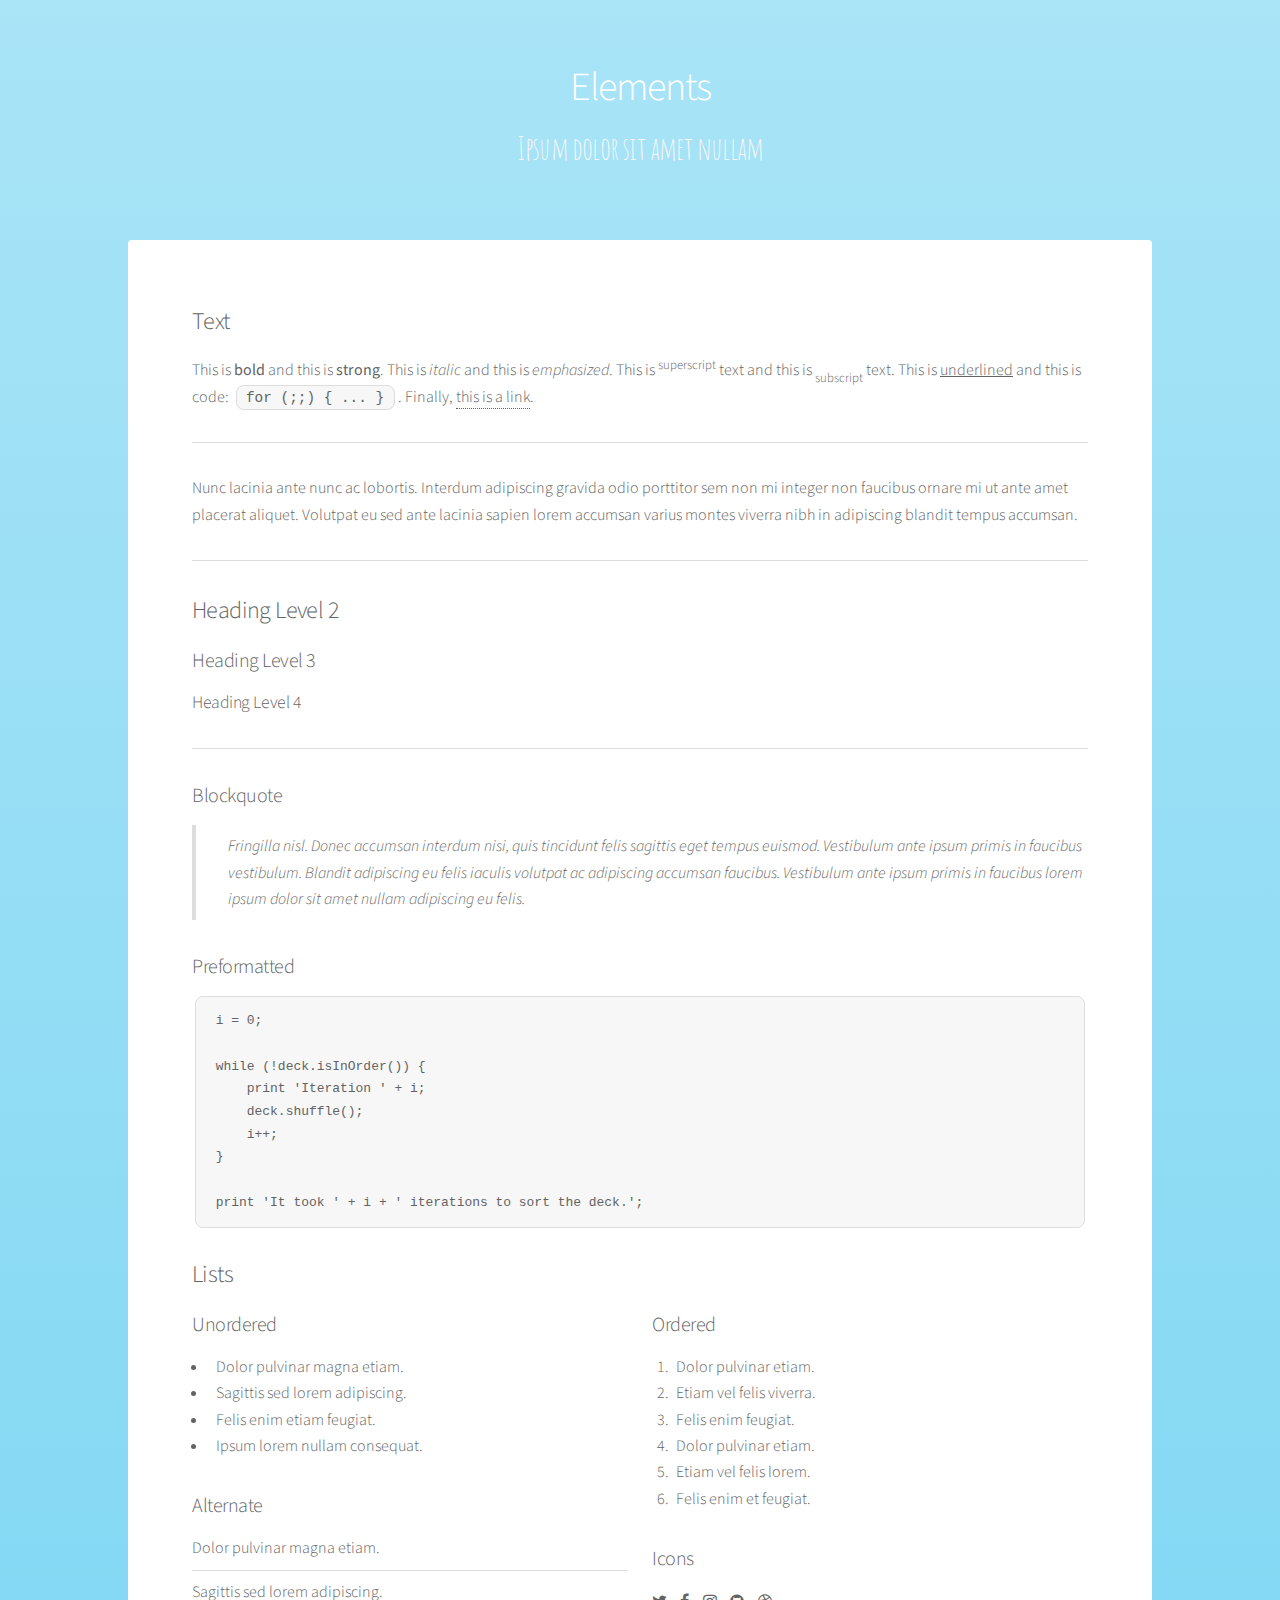
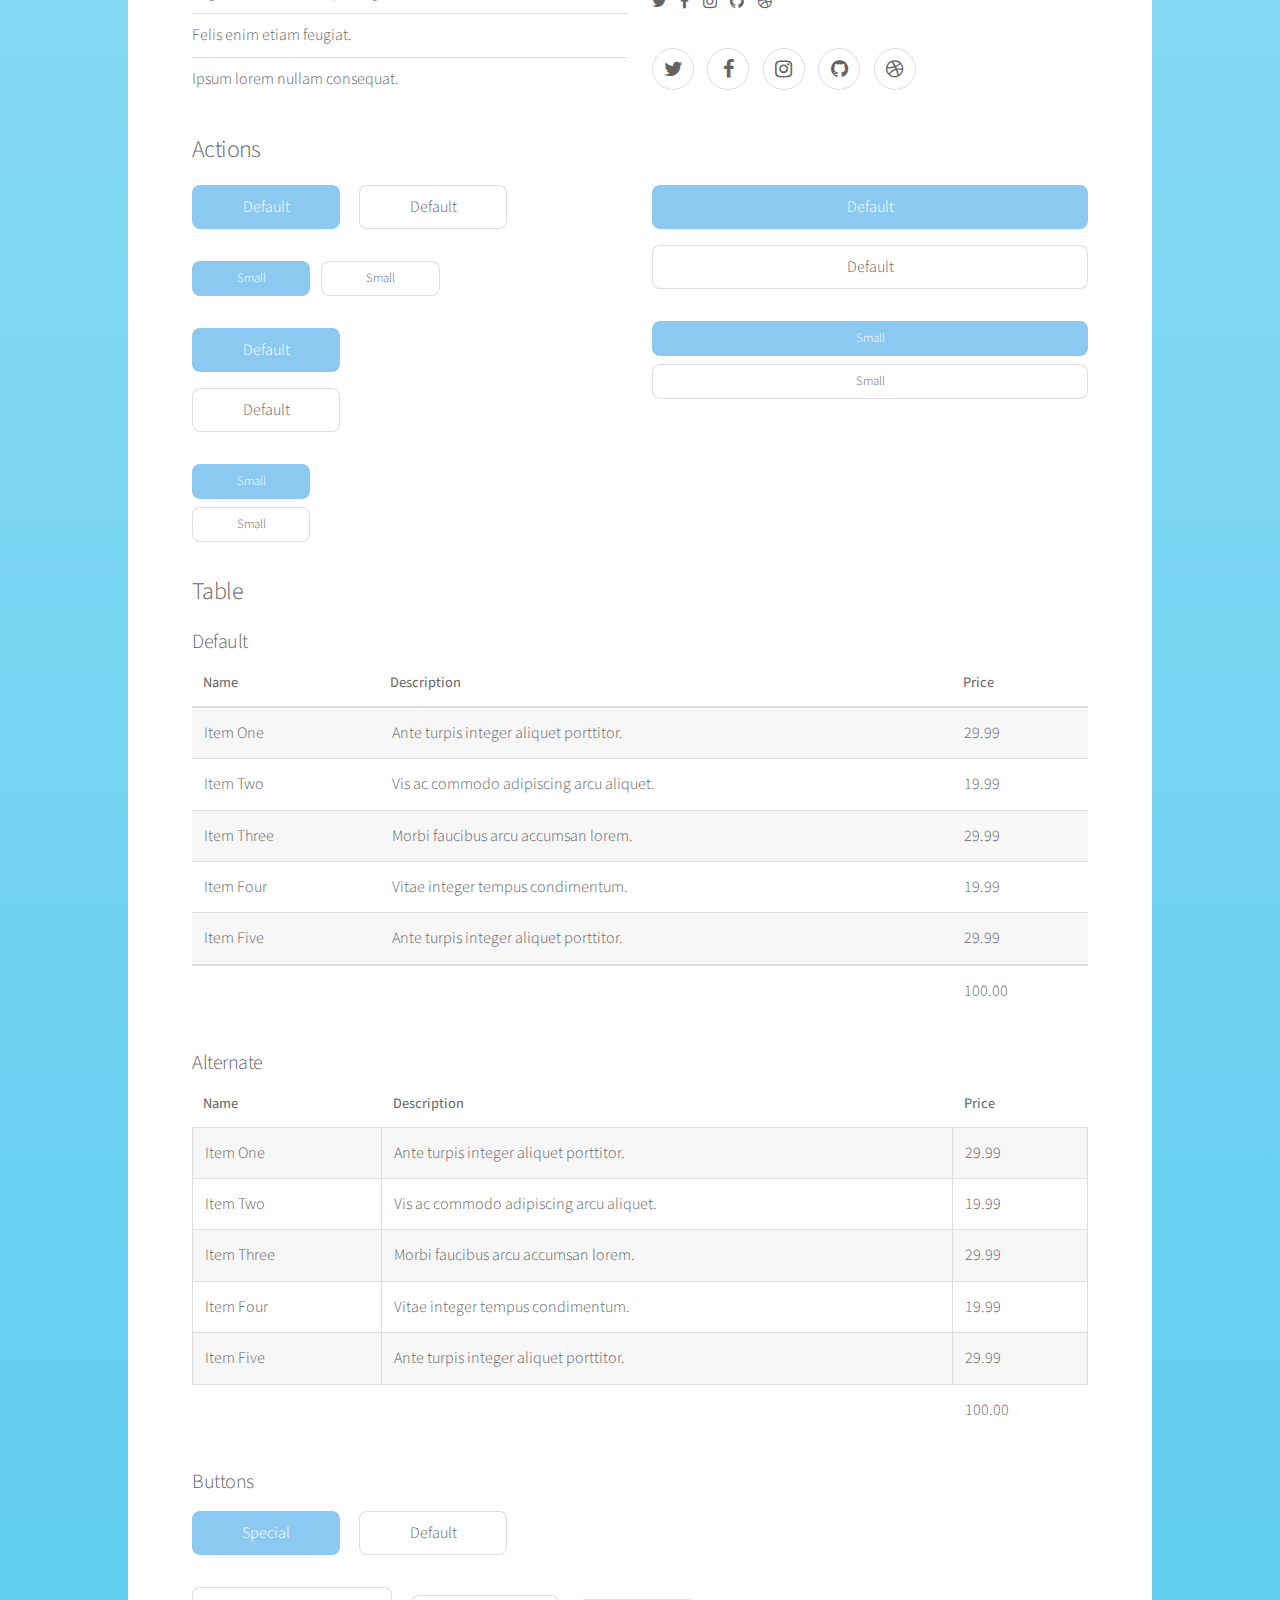
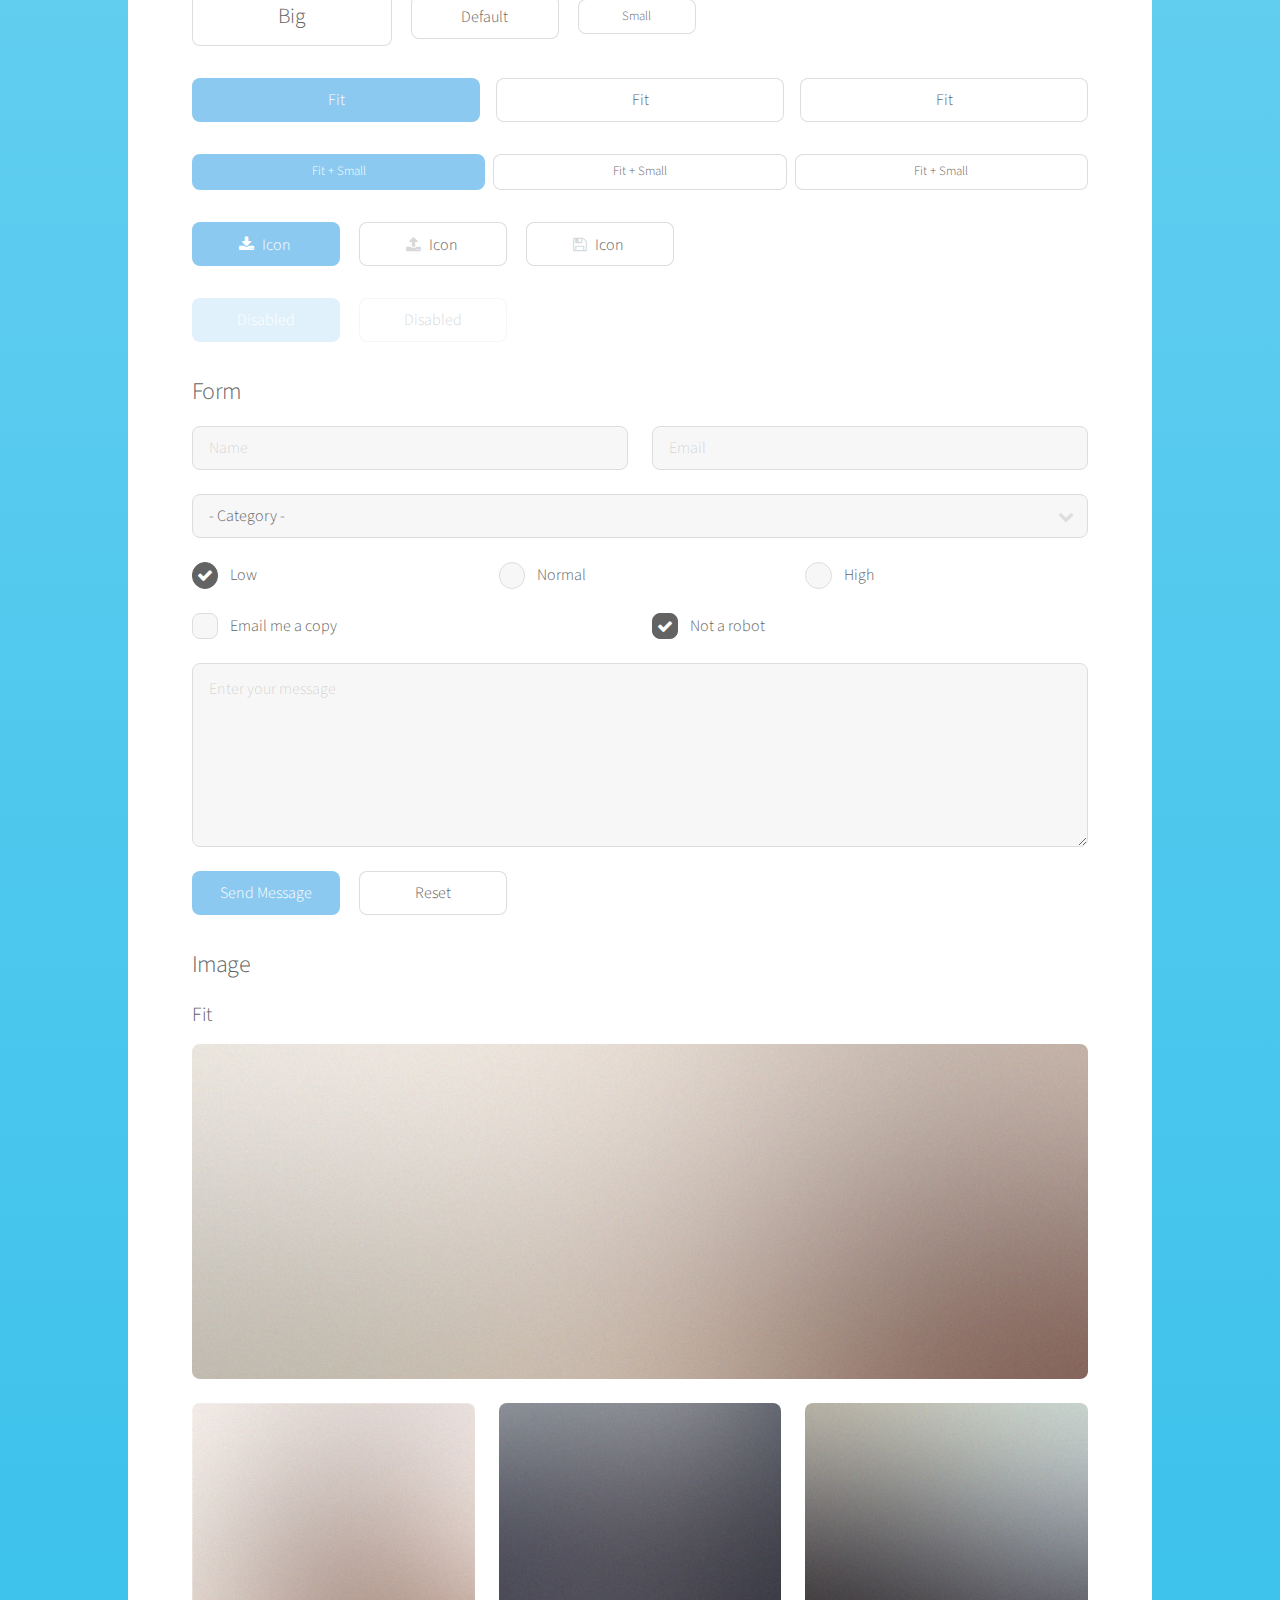
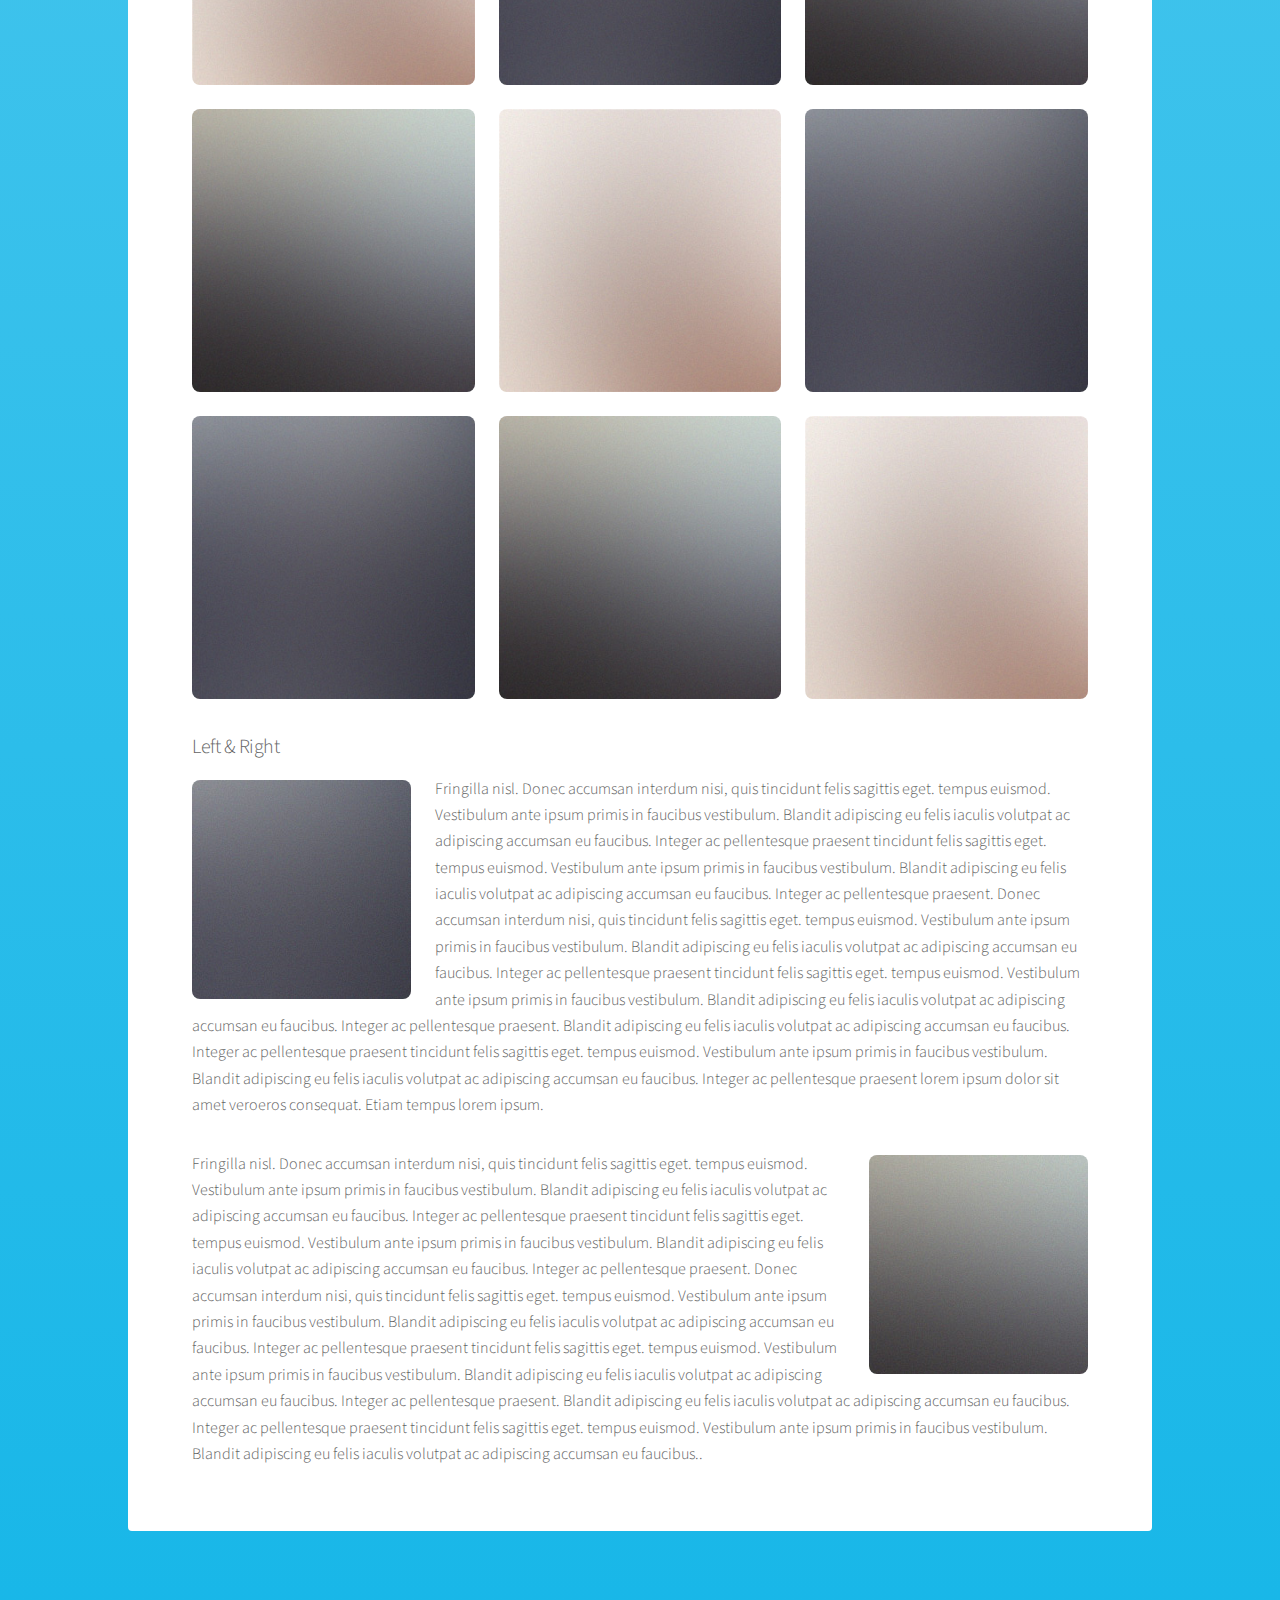
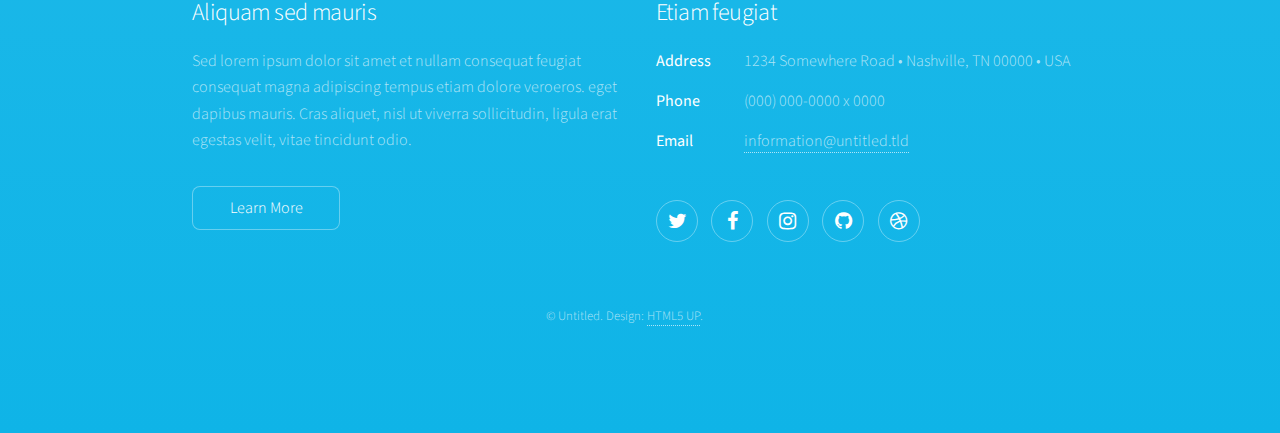
<file: elements.html>
<!DOCTYPE HTML>
<!--
	Stellar by HTML5 UP
	html5up.net | @ajlkn
	Free for personal and commercial use under the CCA 3.0 license (html5up.net/license)
-->
<html>
	<head>
		<title>Elements - Stellar by HTML5 UP</title>
		<meta charset="utf-8" />
		<meta name="viewport" content="width=device-width, initial-scale=1" />
		<!--[if lte IE 8]><script src="assets/js/ie/html5shiv.js"></script><![endif]-->
		<link rel="stylesheet" href="assets/css/main.css" />
		<!--[if lte IE 9]><link rel="stylesheet" href="assets/css/ie9.css" /><![endif]-->
		<!--[if lte IE 8]><link rel="stylesheet" href="assets/css/ie8.css" /><![endif]-->
	</head>
	<body>

		<!-- Wrapper -->
			<div id="wrapper">

				<!-- Header -->
					<header id="header">
						<h1>Elements</h1>
						<p>Ipsum dolor sit amet nullam</p>
					</header>

				<!-- Main -->
					<div id="main">

						<!-- Content -->
							<section id="content" class="main">

								<!-- Text -->
									<section>
										<h2>Text</h2>
										<p>This is <b>bold</b> and this is <strong>strong</strong>. This is <i>italic</i> and this is <em>emphasized</em>.
										This is <sup>superscript</sup> text and this is <sub>subscript</sub> text.
										This is <u>underlined</u> and this is code: <code>for (;;) { ... }</code>. Finally, <a href="#">this is a link</a>.</p>
										<hr />
										<p>Nunc lacinia ante nunc ac lobortis. Interdum adipiscing gravida odio porttitor sem non mi integer non faucibus ornare mi ut ante amet placerat aliquet. Volutpat eu sed ante lacinia sapien lorem accumsan varius montes viverra nibh in adipiscing blandit tempus accumsan.</p>
										<hr />
										<h2>Heading Level 2</h2>
										<h3>Heading Level 3</h3>
										<h4>Heading Level 4</h4>
										<hr />
										<h3>Blockquote</h3>
										<blockquote>Fringilla nisl. Donec accumsan interdum nisi, quis tincidunt felis sagittis eget tempus euismod. Vestibulum ante ipsum primis in faucibus vestibulum. Blandit adipiscing eu felis iaculis volutpat ac adipiscing accumsan faucibus. Vestibulum ante ipsum primis in faucibus lorem ipsum dolor sit amet nullam adipiscing eu felis.</blockquote>
										<h3>Preformatted</h3>
										<pre><code>i = 0;

while (!deck.isInOrder()) {
    print 'Iteration ' + i;
    deck.shuffle();
    i++;
}

print 'It took ' + i + ' iterations to sort the deck.';</code></pre>
									</section>

								<!-- Lists -->
									<section>
										<h2>Lists</h2>
										<div class="row">
											<div class="6u 12u$(medium)">
												<h3>Unordered</h3>
												<ul>
													<li>Dolor pulvinar magna etiam.</li>
													<li>Sagittis sed lorem adipiscing.</li>
													<li>Felis enim etiam feugiat.</li>
													<li>Ipsum lorem nullam consequat.</li>
												</ul>
												<h3>Alternate</h3>
												<ul class="alt">
													<li>Dolor pulvinar magna etiam.</li>
													<li>Sagittis sed lorem adipiscing.</li>
													<li>Felis enim etiam feugiat.</li>
													<li>Ipsum lorem nullam consequat.</li>
												</ul>
											</div>
											<div class="6u$ 12u$(medium)">
												<h3>Ordered</h3>
												<ol>
													<li>Dolor pulvinar etiam.</li>
													<li>Etiam vel felis viverra.</li>
													<li>Felis enim feugiat.</li>
													<li>Dolor pulvinar etiam.</li>
													<li>Etiam vel felis lorem.</li>
													<li>Felis enim et feugiat.</li>
												</ol>
												<h3>Icons</h3>
												<ul class="icons">
													<li><a href="#" class="icon fa-twitter"><span class="label">Twitter</span></a></li>
													<li><a href="#" class="icon fa-facebook"><span class="label">Facebook</span></a></li>
													<li><a href="#" class="icon fa-instagram"><span class="label">Instagram</span></a></li>
													<li><a href="#" class="icon fa-github"><span class="label">GitHub</span></a></li>
													<li><a href="#" class="icon fa-dribbble"><span class="label">Dribbble</span></a></li>
												</ul>
												<ul class="icons">
													<li><a href="#" class="icon alt fa-twitter"><span class="label">Twitter</span></a></li>
													<li><a href="#" class="icon alt fa-facebook"><span class="label">Facebook</span></a></li>
													<li><a href="#" class="icon alt fa-instagram"><span class="label">Instagram</span></a></li>
													<li><a href="#" class="icon alt fa-github"><span class="label">GitHub</span></a></li>
													<li><a href="#" class="icon alt fa-dribbble"><span class="label">Dribbble</span></a></li>
												</ul>
											</div>
										</div>
										<h2>Actions</h2>
										<div class="row">
											<div class="6u 12u$(medium)">
												<ul class="actions">
													<li><a href="#" class="button special">Default</a></li>
													<li><a href="#" class="button">Default</a></li>
												</ul>
												<ul class="actions small">
													<li><a href="#" class="button special small">Small</a></li>
													<li><a href="#" class="button small">Small</a></li>
												</ul>
												<ul class="actions vertical">
													<li><a href="#" class="button special">Default</a></li>
													<li><a href="#" class="button">Default</a></li>
												</ul>
												<ul class="actions vertical small">
													<li><a href="#" class="button special small">Small</a></li>
													<li><a href="#" class="button small">Small</a></li>
												</ul>
											</div>
											<div class="6u 12u$(medium)">
												<ul class="actions vertical">
													<li><a href="#" class="button special fit">Default</a></li>
													<li><a href="#" class="button fit">Default</a></li>
												</ul>
												<ul class="actions vertical small">
													<li><a href="#" class="button special small fit">Small</a></li>
													<li><a href="#" class="button small fit">Small</a></li>
												</ul>
											</div>
										</div>
									</section>

								<!-- Table -->
									<section>
										<h2>Table</h2>
										<h3>Default</h3>
										<div class="table-wrapper">
											<table>
												<thead>
													<tr>
														<th>Name</th>
														<th>Description</th>
														<th>Price</th>
													</tr>
												</thead>
												<tbody>
													<tr>
														<td>Item One</td>
														<td>Ante turpis integer aliquet porttitor.</td>
														<td>29.99</td>
													</tr>
													<tr>
														<td>Item Two</td>
														<td>Vis ac commodo adipiscing arcu aliquet.</td>
														<td>19.99</td>
													</tr>
													<tr>
														<td>Item Three</td>
														<td> Morbi faucibus arcu accumsan lorem.</td>
														<td>29.99</td>
													</tr>
													<tr>
														<td>Item Four</td>
														<td>Vitae integer tempus condimentum.</td>
														<td>19.99</td>
													</tr>
													<tr>
														<td>Item Five</td>
														<td>Ante turpis integer aliquet porttitor.</td>
														<td>29.99</td>
													</tr>
												</tbody>
												<tfoot>
													<tr>
														<td colspan="2"></td>
														<td>100.00</td>
													</tr>
												</tfoot>
											</table>
										</div>

										<h3>Alternate</h3>
										<div class="table-wrapper">
											<table class="alt">
												<thead>
													<tr>
														<th>Name</th>
														<th>Description</th>
														<th>Price</th>
													</tr>
												</thead>
												<tbody>
													<tr>
														<td>Item One</td>
														<td>Ante turpis integer aliquet porttitor.</td>
														<td>29.99</td>
													</tr>
													<tr>
														<td>Item Two</td>
														<td>Vis ac commodo adipiscing arcu aliquet.</td>
														<td>19.99</td>
													</tr>
													<tr>
														<td>Item Three</td>
														<td> Morbi faucibus arcu accumsan lorem.</td>
														<td>29.99</td>
													</tr>
													<tr>
														<td>Item Four</td>
														<td>Vitae integer tempus condimentum.</td>
														<td>19.99</td>
													</tr>
													<tr>
														<td>Item Five</td>
														<td>Ante turpis integer aliquet porttitor.</td>
														<td>29.99</td>
													</tr>
												</tbody>
												<tfoot>
													<tr>
														<td colspan="2"></td>
														<td>100.00</td>
													</tr>
												</tfoot>
											</table>
										</div>
									</section>

								<!-- Buttons -->
									<section>
										<h3>Buttons</h3>
										<ul class="actions">
											<li><a href="#" class="button special">Special</a></li>
											<li><a href="#" class="button">Default</a></li>
										</ul>
										<ul class="actions">
											<li><a href="#" class="button big">Big</a></li>
											<li><a href="#" class="button">Default</a></li>
											<li><a href="#" class="button small">Small</a></li>
										</ul>
										<ul class="actions fit">
											<li><a href="#" class="button special fit">Fit</a></li>
											<li><a href="#" class="button fit">Fit</a></li>
											<li><a href="#" class="button fit">Fit</a></li>
										</ul>
										<ul class="actions fit small">
											<li><a href="#" class="button special fit small">Fit + Small</a></li>
											<li><a href="#" class="button fit small">Fit + Small</a></li>
											<li><a href="#" class="button fit small">Fit + Small</a></li>
										</ul>
										<ul class="actions">
											<li><a href="#" class="button special icon fa-download">Icon</a></li>
											<li><a href="#" class="button icon fa-upload">Icon</a></li>
											<li><a href="#" class="button icon fa-save">Icon</a></li>
										</ul>
										<ul class="actions">
											<li><span class="button special disabled">Disabled</span></li>
											<li><span class="button disabled">Disabled</span></li>
										</ul>
									</section>

								<!-- Form -->
									<section>
										<h2>Form</h2>
										<form method="post" action="#">
											<div class="row uniform">
												<div class="6u 12u$(xsmall)">
													<input type="text" name="demo-name" id="demo-name" value="" placeholder="Name" />
												</div>
												<div class="6u$ 12u$(xsmall)">
													<input type="email" name="demo-email" id="demo-email" value="" placeholder="Email" />
												</div>
												<div class="12u$">
													<div class="select-wrapper">
														<select name="demo-category" id="demo-category">
															<option value="">- Category -</option>
															<option value="1">Manufacturing</option>
															<option value="1">Shipping</option>
															<option value="1">Administration</option>
															<option value="1">Human Resources</option>
														</select>
													</div>
												</div>
												<div class="4u 12u$(small)">
													<input type="radio" id="demo-priority-low" name="demo-priority" checked>
													<label for="demo-priority-low">Low</label>
												</div>
												<div class="4u 12u$(small)">
													<input type="radio" id="demo-priority-normal" name="demo-priority">
													<label for="demo-priority-normal">Normal</label>
												</div>
												<div class="4u$ 12u$(small)">
													<input type="radio" id="demo-priority-high" name="demo-priority">
													<label for="demo-priority-high">High</label>
												</div>
												<div class="6u 12u$(small)">
													<input type="checkbox" id="demo-copy" name="demo-copy">
													<label for="demo-copy">Email me a copy</label>
												</div>
												<div class="6u$ 12u$(small)">
													<input type="checkbox" id="demo-human" name="demo-human" checked>
													<label for="demo-human">Not a robot</label>
												</div>
												<div class="12u$">
													<textarea name="demo-message" id="demo-message" placeholder="Enter your message" rows="6"></textarea>
												</div>
												<div class="12u$">
													<ul class="actions">
														<li><input type="submit" value="Send Message" class="special" /></li>
														<li><input type="reset" value="Reset" /></li>
													</ul>
												</div>
											</div>
										</form>
									</section>

								<!-- Image -->
									<section>
										<h2>Image</h2>
										<h3>Fit</h3>
										<div class="box alt">
											<div class="row uniform">
												<div class="12u$"><span class="image fit"><img src="images/pic04.jpg" alt="" /></span></div>
												<div class="4u"><span class="image fit"><img src="images/pic01.jpg" alt="" /></span></div>
												<div class="4u"><span class="image fit"><img src="images/pic02.jpg" alt="" /></span></div>
												<div class="4u$"><span class="image fit"><img src="images/pic03.jpg" alt="" /></span></div>
												<div class="4u"><span class="image fit"><img src="images/pic03.jpg" alt="" /></span></div>
												<div class="4u"><span class="image fit"><img src="images/pic01.jpg" alt="" /></span></div>
												<div class="4u$"><span class="image fit"><img src="images/pic02.jpg" alt="" /></span></div>
												<div class="4u"><span class="image fit"><img src="images/pic02.jpg" alt="" /></span></div>
												<div class="4u"><span class="image fit"><img src="images/pic03.jpg" alt="" /></span></div>
												<div class="4u$"><span class="image fit"><img src="images/pic01.jpg" alt="" /></span></div>
											</div>
										</div>
										<h3>Left &amp; Right</h3>
										<p><span class="image left"><img src="images/pic05.jpg" alt="" /></span>Fringilla nisl. Donec accumsan interdum nisi, quis tincidunt felis sagittis eget. tempus euismod. Vestibulum ante ipsum primis in faucibus vestibulum. Blandit adipiscing eu felis iaculis volutpat ac adipiscing accumsan eu faucibus. Integer ac pellentesque praesent tincidunt felis sagittis eget. tempus euismod. Vestibulum ante ipsum primis in faucibus vestibulum. Blandit adipiscing eu felis iaculis volutpat ac adipiscing accumsan eu faucibus. Integer ac pellentesque praesent. Donec accumsan interdum nisi, quis tincidunt felis sagittis eget. tempus euismod. Vestibulum ante ipsum primis in faucibus vestibulum. Blandit adipiscing eu felis iaculis volutpat ac adipiscing accumsan eu faucibus. Integer ac pellentesque praesent tincidunt felis sagittis eget. tempus euismod. Vestibulum ante ipsum primis in faucibus vestibulum. Blandit adipiscing eu felis iaculis volutpat ac adipiscing accumsan eu faucibus. Integer ac pellentesque praesent. Blandit adipiscing eu felis iaculis volutpat ac adipiscing accumsan eu faucibus. Integer ac pellentesque praesent tincidunt felis sagittis eget. tempus euismod. Vestibulum ante ipsum primis in faucibus vestibulum. Blandit adipiscing eu felis iaculis volutpat ac adipiscing accumsan eu faucibus. Integer ac pellentesque praesent lorem ipsum dolor sit amet veroeros consequat. Etiam tempus lorem ipsum.</p>
										<p><span class="image right"><img src="images/pic06.jpg" alt="" /></span>Fringilla nisl. Donec accumsan interdum nisi, quis tincidunt felis sagittis eget. tempus euismod. Vestibulum ante ipsum primis in faucibus vestibulum. Blandit adipiscing eu felis iaculis volutpat ac adipiscing accumsan eu faucibus. Integer ac pellentesque praesent tincidunt felis sagittis eget. tempus euismod. Vestibulum ante ipsum primis in faucibus vestibulum. Blandit adipiscing eu felis iaculis volutpat ac adipiscing accumsan eu faucibus. Integer ac pellentesque praesent. Donec accumsan interdum nisi, quis tincidunt felis sagittis eget. tempus euismod. Vestibulum ante ipsum primis in faucibus vestibulum. Blandit adipiscing eu felis iaculis volutpat ac adipiscing accumsan eu faucibus. Integer ac pellentesque praesent tincidunt felis sagittis eget. tempus euismod. Vestibulum ante ipsum primis in faucibus vestibulum. Blandit adipiscing eu felis iaculis volutpat ac adipiscing accumsan eu faucibus. Integer ac pellentesque praesent. Blandit adipiscing eu felis iaculis volutpat ac adipiscing accumsan eu faucibus. Integer ac pellentesque praesent tincidunt felis sagittis eget. tempus euismod. Vestibulum ante ipsum primis in faucibus vestibulum. Blandit adipiscing eu felis iaculis volutpat ac adipiscing accumsan eu faucibus..</p>
									</section>

							</section>

					</div>

				<!-- Footer -->
					<footer id="footer">
						<section>
							<h2>Aliquam sed mauris</h2>
							<p>Sed lorem ipsum dolor sit amet et nullam consequat feugiat consequat magna adipiscing tempus etiam dolore veroeros. eget dapibus mauris. Cras aliquet, nisl ut viverra sollicitudin, ligula erat egestas velit, vitae tincidunt odio.</p>
							<ul class="actions">
								<li><a href="#" class="button">Learn More</a></li>
							</ul>
						</section>
						<section>
							<h2>Etiam feugiat</h2>
							<dl class="alt">
								<dt>Address</dt>
								<dd>1234 Somewhere Road &bull; Nashville, TN 00000 &bull; USA</dd>
								<dt>Phone</dt>
								<dd>(000) 000-0000 x 0000</dd>
								<dt>Email</dt>
								<dd><a href="#">information@untitled.tld</a></dd>
							</dl>
							<ul class="icons">
								<li><a href="#" class="icon fa-twitter alt"><span class="label">Twitter</span></a></li>
								<li><a href="#" class="icon fa-facebook alt"><span class="label">Facebook</span></a></li>
								<li><a href="#" class="icon fa-instagram alt"><span class="label">Instagram</span></a></li>
								<li><a href="#" class="icon fa-github alt"><span class="label">GitHub</span></a></li>
								<li><a href="#" class="icon fa-dribbble alt"><span class="label">Dribbble</span></a></li>
							</ul>
						</section>
						<p class="copyright">&copy; Untitled. Design: <a href="https://html5up.net">HTML5 UP</a>.</p>
					</footer>

			</div>

		<!-- Scripts -->
			<script src="assets/js/jquery.min.js"></script>
			<script src="assets/js/jquery.scrollex.min.js"></script>
			<script src="assets/js/jquery.scrolly.min.js"></script>
			<script src="assets/js/skel.min.js"></script>
			<script src="assets/js/util.js"></script>
			<!--[if lte IE 8]><script src="assets/js/ie/respond.min.js"></script><![endif]-->
			<script src="assets/js/main.js"></script>

	</body>
</html>
</file>
<file: assets/css/ie9.css>
/*
	Stellar by HTML5 UP
	html5up.net | @ajlkn
	Free for personal and commercial use under the CCA 3.0 license (html5up.net/license)
*/

/* Spotlight */

	.spotlight:after {
		content: '';
		display: block;
		clear: both;
	}

	.spotlight .content {
		float: left;
		width: 60%;
	}

	.spotlight .image {
		float: left;
	}

/* Features */

	.features:after {
		content: '';
		display: block;
		clear: both;
	}

	.features li {
		float: left;
	}

/* Statistics */

	.statistics {
		display: inline-block;
		width: auto;
	}

		.statistics:after {
			content: '';
			display: block;
			clear: both;
		}

		.statistics li {
			float: left;
			padding: 1.5em 2.5em;
		}

/* Footer */

	#footer > * {
		float: left;
	}

	#footer .copyright {
		clear: both;
	}
</file>
<file: assets/css/ie8.css>
/*
	Stellar by HTML5 UP
	html5up.net | @ajlkn
	Free for personal and commercial use under the CCA 3.0 license (html5up.net/license)
*/

/* Type */

	body {
		color: #ffffff;
	}

/* Button */

	.button {
		position: relative;
		border: solid 1px !important;
	}

		.button.special {
			border: none !important;
		}

/* Icon */

	.icon.major {
		-ms-behavior: url("assets/js/ie/PIE.htc");
	}

		.icon.major:before {
			font-size: 4em;
			border: 0;
		}

/* Spotlight */

	.spotlight .image {
		position: relative;
		-ms-behavior: url("assets/js/ie/PIE.htc");
	}

		.spotlight .image img {
			position: relative;
			-ms-behavior: url("assets/js/ie/PIE.htc");
		}

/* Features */

	.features li {
		width: 29%;
	}

/* Footer */

	#footer > * {
		width: 50%;
		margin-left: 0;
	}

/* Main */

	#main > .main > .image.main:first-child {
		margin-top: 0;
		margin-left: 0;
		width: 100%;
	}
</file>
<file: assets/css/main.css>
@import url(font-awesome.min.css);
@import "https://fonts.googleapis.com/css?family=Source+Sans+Pro:300,400";
@import 'https://fonts.googleapis.com/css?family=Amatic+SC';


/*
	Stellar by HTML5 UP
	html5up.net | @ajlkn
	Free for personal and commercial use under the CCA 3.0 license (html5up.net/license)
*/

/* Reset */

	html, body, div, span, applet, object, iframe, h1, h2, h3, h4, h5, h6, p, blockquote, pre, a, abbr, acronym, address, big, cite, code, del, dfn, em, img, ins, kbd, q, s, samp, small, strike, strong, sub, sup, tt, var, b, u, i, center, dl, dt, dd, ol, ul, li, fieldset, form, label, legend, table, caption, tbody, tfoot, thead, tr, th, td, article, aside, canvas, details, embed, figure, figcaption, footer, header, hgroup, menu, nav, output, ruby, section, summary, time, mark, audio, video {
		margin: 0;
		padding: 0;
		border: 0;
		font-size: 100%;
		font: inherit;
		vertical-align: baseline;
	}

	article, aside, details, figcaption, figure, footer, header, hgroup, menu, nav, section {
		display: block;
	}

	body {
		line-height: 1;
	}

	ol, ul {
		list-style: none;
	}

	blockquote, q {
		quotes: none;
	}

	blockquote:before, blockquote:after, q:before, q:after {
		content: '';
		content: none;
	}

	table {
		border-collapse: collapse;
		border-spacing: 0;
	}

	body {
		-webkit-text-size-adjust: none;
	}

/* Box Model */

	*, *:before, *:after {
		-moz-box-sizing: border-box;
		-webkit-box-sizing: border-box;
		box-sizing: border-box;
	}

/* Grid */

	.row {
		border-bottom: solid 1px transparent;
		-moz-box-sizing: border-box;
		-webkit-box-sizing: border-box;
		box-sizing: border-box;
	}

	.row > * {
		float: left;
		-moz-box-sizing: border-box;
		-webkit-box-sizing: border-box;
		box-sizing: border-box;
	}

	.row:after, .row:before {
		content: '';
		display: block;
		clear: both;
		height: 0;
	}

	.row.uniform > * > :first-child {
		margin-top: 0;
	}

	.row.uniform > * > :last-child {
		margin-bottom: 0;
	}

	.row.\30 \25 > * {
		padding: 0 0 0 0em;
	}

	.row.\30 \25 {
		margin: 0 0 -1px 0em;
	}

	.row.uniform.\30 \25 > * {
		padding: 0em 0 0 0em;
	}

	.row.uniform.\30 \25 {
		margin: 0em 0 -1px 0em;
	}

	.row > * {
		padding: 0 0 0 1.5em;
	}

	.row {
		margin: 0 0 -1px -1.5em;
	}

	.row.uniform > * {
		padding: 1.5em 0 0 1.5em;
	}

	.row.uniform {
		margin: -1.5em 0 -1px -1.5em;
	}

	.row.\32 00\25 > * {
		padding: 0 0 0 3em;
	}

	.row.\32 00\25 {
		margin: 0 0 -1px -3em;
	}

	.row.uniform.\32 00\25 > * {
		padding: 3em 0 0 3em;
	}

	.row.uniform.\32 00\25 {
		margin: -3em 0 -1px -3em;
	}

	.row.\31 50\25 > * {
		padding: 0 0 0 2.25em;
	}

	.row.\31 50\25 {
		margin: 0 0 -1px -2.25em;
	}

	.row.uniform.\31 50\25 > * {
		padding: 2.25em 0 0 2.25em;
	}

	.row.uniform.\31 50\25 {
		margin: -2.25em 0 -1px -2.25em;
	}

	.row.\35 0\25 > * {
		padding: 0 0 0 0.75em;
	}

	.row.\35 0\25 {
		margin: 0 0 -1px -0.75em;
	}

	.row.uniform.\35 0\25 > * {
		padding: 0.75em 0 0 0.75em;
	}

	.row.uniform.\35 0\25 {
		margin: -0.75em 0 -1px -0.75em;
	}

	.row.\32 5\25 > * {
		padding: 0 0 0 0.375em;
	}

	.row.\32 5\25 {
		margin: 0 0 -1px -0.375em;
	}

	.row.uniform.\32 5\25 > * {
		padding: 0.375em 0 0 0.375em;
	}

	.row.uniform.\32 5\25 {
		margin: -0.375em 0 -1px -0.375em;
	}

	.\31 2u, .\31 2u\24 {
		width: 100%;
		clear: none;
		margin-left: 0;
	}

	.\31 1u, .\31 1u\24 {
		width: 91.6666666667%;
		clear: none;
		margin-left: 0;
	}

	.\31 0u, .\31 0u\24 {
		width: 83.3333333333%;
		clear: none;
		margin-left: 0;
	}

	.\39 u, .\39 u\24 {
		width: 75%;
		clear: none;
		margin-left: 0;
	}

	.\38 u, .\38 u\24 {
		width: 66.6666666667%;
		clear: none;
		margin-left: 0;
	}

	.\37 u, .\37 u\24 {
		width: 58.3333333333%;
		clear: none;
		margin-left: 0;
	}

	.\36 u, .\36 u\24 {
		width: 50%;
		clear: none;
		margin-left: 0;
	}

	.\35 u, .\35 u\24 {
		width: 41.6666666667%;
		clear: none;
		margin-left: 0;
	}

	.\34 u, .\34 u\24 {
		width: 33.3333333333%;
		clear: none;
		margin-left: 0;
	}

	.\33 u, .\33 u\24 {
		width: 25%;
		clear: none;
		margin-left: 0;
	}

	.\32 u, .\32 u\24 {
		width: 16.6666666667%;
		clear: none;
		margin-left: 0;
	}

	.\31 u, .\31 u\24 {
		width: 8.3333333333%;
		clear: none;
		margin-left: 0;
	}

	.\31 2u\24 + *,
	.\31 1u\24 + *,
	.\31 0u\24 + *,
	.\39 u\24 + *,
	.\38 u\24 + *,
	.\37 u\24 + *,
	.\36 u\24 + *,
	.\35 u\24 + *,
	.\34 u\24 + *,
	.\33 u\24 + *,
	.\32 u\24 + *,
	.\31 u\24 + * {
		clear: left;
	}

	.\-11u {
		margin-left: 91.66667%;
	}

	.\-10u {
		margin-left: 83.33333%;
	}

	.\-9u {
		margin-left: 75%;
	}

	.\-8u {
		margin-left: 66.66667%;
	}

	.\-7u {
		margin-left: 58.33333%;
	}

	.\-6u {
		margin-left: 50%;
	}

	.\-5u {
		margin-left: 41.66667%;
	}

	.\-4u {
		margin-left: 33.33333%;
	}

	.\-3u {
		margin-left: 25%;
	}

	.\-2u {
		margin-left: 16.66667%;
	}

	.\-1u {
		margin-left: 8.33333%;
	}

	@media screen and (max-width: 1680px) {

		.row > * {
			padding: 0 0 0 1.5em;
		}

		.row {
			margin: 0 0 -1px -1.5em;
		}

		.row.uniform > * {
			padding: 1.5em 0 0 1.5em;
		}

		.row.uniform {
			margin: -1.5em 0 -1px -1.5em;
		}

		.row.\32 00\25 > * {
			padding: 0 0 0 3em;
		}

		.row.\32 00\25 {
			margin: 0 0 -1px -3em;
		}

		.row.uniform.\32 00\25 > * {
			padding: 3em 0 0 3em;
		}

		.row.uniform.\32 00\25 {
			margin: -3em 0 -1px -3em;
		}

		.row.\31 50\25 > * {
			padding: 0 0 0 2.25em;
		}

		.row.\31 50\25 {
			margin: 0 0 -1px -2.25em;
		}

		.row.uniform.\31 50\25 > * {
			padding: 2.25em 0 0 2.25em;
		}

		.row.uniform.\31 50\25 {
			margin: -2.25em 0 -1px -2.25em;
		}

		.row.\35 0\25 > * {
			padding: 0 0 0 0.75em;
		}

		.row.\35 0\25 {
			margin: 0 0 -1px -0.75em;
		}

		.row.uniform.\35 0\25 > * {
			padding: 0.75em 0 0 0.75em;
		}

		.row.uniform.\35 0\25 {
			margin: -0.75em 0 -1px -0.75em;
		}

		.row.\32 5\25 > * {
			padding: 0 0 0 0.375em;
		}

		.row.\32 5\25 {
			margin: 0 0 -1px -0.375em;
		}

		.row.uniform.\32 5\25 > * {
			padding: 0.375em 0 0 0.375em;
		}

		.row.uniform.\32 5\25 {
			margin: -0.375em 0 -1px -0.375em;
		}

		.\31 2u\28xlarge\29, .\31 2u\24\28xlarge\29 {
			width: 100%;
			clear: none;
			margin-left: 0;
		}

		.\31 1u\28xlarge\29, .\31 1u\24\28xlarge\29 {
			width: 91.6666666667%;
			clear: none;
			margin-left: 0;
		}

		.\31 0u\28xlarge\29, .\31 0u\24\28xlarge\29 {
			width: 83.3333333333%;
			clear: none;
			margin-left: 0;
		}

		.\39 u\28xlarge\29, .\39 u\24\28xlarge\29 {
			width: 75%;
			clear: none;
			margin-left: 0;
		}

		.\38 u\28xlarge\29, .\38 u\24\28xlarge\29 {
			width: 66.6666666667%;
			clear: none;
			margin-left: 0;
		}

		.\37 u\28xlarge\29, .\37 u\24\28xlarge\29 {
			width: 58.3333333333%;
			clear: none;
			margin-left: 0;
		}

		.\36 u\28xlarge\29, .\36 u\24\28xlarge\29 {
			width: 50%;
			clear: none;
			margin-left: 0;
		}

		.\35 u\28xlarge\29, .\35 u\24\28xlarge\29 {
			width: 41.6666666667%;
			clear: none;
			margin-left: 0;
		}

		.\34 u\28xlarge\29, .\34 u\24\28xlarge\29 {
			width: 33.3333333333%;
			clear: none;
			margin-left: 0;
		}

		.\33 u\28xlarge\29, .\33 u\24\28xlarge\29 {
			width: 25%;
			clear: none;
			margin-left: 0;
		}

		.\32 u\28xlarge\29, .\32 u\24\28xlarge\29 {
			width: 16.6666666667%;
			clear: none;
			margin-left: 0;
		}

		.\31 u\28xlarge\29, .\31 u\24\28xlarge\29 {
			width: 8.3333333333%;
			clear: none;
			margin-left: 0;
		}

		.\31 2u\24\28xlarge\29 + *,
		.\31 1u\24\28xlarge\29 + *,
		.\31 0u\24\28xlarge\29 + *,
		.\39 u\24\28xlarge\29 + *,
		.\38 u\24\28xlarge\29 + *,
		.\37 u\24\28xlarge\29 + *,
		.\36 u\24\28xlarge\29 + *,
		.\35 u\24\28xlarge\29 + *,
		.\34 u\24\28xlarge\29 + *,
		.\33 u\24\28xlarge\29 + *,
		.\32 u\24\28xlarge\29 + *,
		.\31 u\24\28xlarge\29 + * {
			clear: left;
		}

		.\-11u\28xlarge\29 {
			margin-left: 91.66667%;
		}

		.\-10u\28xlarge\29 {
			margin-left: 83.33333%;
		}

		.\-9u\28xlarge\29 {
			margin-left: 75%;
		}

		.\-8u\28xlarge\29 {
			margin-left: 66.66667%;
		}

		.\-7u\28xlarge\29 {
			margin-left: 58.33333%;
		}

		.\-6u\28xlarge\29 {
			margin-left: 50%;
		}

		.\-5u\28xlarge\29 {
			margin-left: 41.66667%;
		}

		.\-4u\28xlarge\29 {
			margin-left: 33.33333%;
		}

		.\-3u\28xlarge\29 {
			margin-left: 25%;
		}

		.\-2u\28xlarge\29 {
			margin-left: 16.66667%;
		}

		.\-1u\28xlarge\29 {
			margin-left: 8.33333%;
		}

	}

	@media screen and (max-width: 1280px) {

		.row > * {
			padding: 0 0 0 1.5em;
		}

		.row {
			margin: 0 0 -1px -1.5em;
		}

		.row.uniform > * {
			padding: 1.5em 0 0 1.5em;
		}

		.row.uniform {
			margin: -1.5em 0 -1px -1.5em;
		}

		.row.\32 00\25 > * {
			padding: 0 0 0 3em;
		}

		.row.\32 00\25 {
			margin: 0 0 -1px -3em;
		}

		.row.uniform.\32 00\25 > * {
			padding: 3em 0 0 3em;
		}

		.row.uniform.\32 00\25 {
			margin: -3em 0 -1px -3em;
		}

		.row.\31 50\25 > * {
			padding: 0 0 0 2.25em;
		}

		.row.\31 50\25 {
			margin: 0 0 -1px -2.25em;
		}

		.row.uniform.\31 50\25 > * {
			padding: 2.25em 0 0 2.25em;
		}

		.row.uniform.\31 50\25 {
			margin: -2.25em 0 -1px -2.25em;
		}

		.row.\35 0\25 > * {
			padding: 0 0 0 0.75em;
		}

		.row.\35 0\25 {
			margin: 0 0 -1px -0.75em;
		}

		.row.uniform.\35 0\25 > * {
			padding: 0.75em 0 0 0.75em;
		}

		.row.uniform.\35 0\25 {
			margin: -0.75em 0 -1px -0.75em;
		}

		.row.\32 5\25 > * {
			padding: 0 0 0 0.375em;
		}

		.row.\32 5\25 {
			margin: 0 0 -1px -0.375em;
		}

		.row.uniform.\32 5\25 > * {
			padding: 0.375em 0 0 0.375em;
		}

		.row.uniform.\32 5\25 {
			margin: -0.375em 0 -1px -0.375em;
		}

		.\31 2u\28large\29, .\31 2u\24\28large\29 {
			width: 100%;
			clear: none;
			margin-left: 0;
		}

		.\31 1u\28large\29, .\31 1u\24\28large\29 {
			width: 91.6666666667%;
			clear: none;
			margin-left: 0;
		}

		.\31 0u\28large\29, .\31 0u\24\28large\29 {
			width: 83.3333333333%;
			clear: none;
			margin-left: 0;
		}

		.\39 u\28large\29, .\39 u\24\28large\29 {
			width: 75%;
			clear: none;
			margin-left: 0;
		}

		.\38 u\28large\29, .\38 u\24\28large\29 {
			width: 66.6666666667%;
			clear: none;
			margin-left: 0;
		}

		.\37 u\28large\29, .\37 u\24\28large\29 {
			width: 58.3333333333%;
			clear: none;
			margin-left: 0;
		}

		.\36 u\28large\29, .\36 u\24\28large\29 {
			width: 50%;
			clear: none;
			margin-left: 0;
		}

		.\35 u\28large\29, .\35 u\24\28large\29 {
			width: 41.6666666667%;
			clear: none;
			margin-left: 0;
		}

		.\34 u\28large\29, .\34 u\24\28large\29 {
			width: 33.3333333333%;
			clear: none;
			margin-left: 0;
		}

		.\33 u\28large\29, .\33 u\24\28large\29 {
			width: 25%;
			clear: none;
			margin-left: 0;
		}

		.\32 u\28large\29, .\32 u\24\28large\29 {
			width: 16.6666666667%;
			clear: none;
			margin-left: 0;
		}

		.\31 u\28large\29, .\31 u\24\28large\29 {
			width: 8.3333333333%;
			clear: none;
			margin-left: 0;
		}

		.\31 2u\24\28large\29 + *,
		.\31 1u\24\28large\29 + *,
		.\31 0u\24\28large\29 + *,
		.\39 u\24\28large\29 + *,
		.\38 u\24\28large\29 + *,
		.\37 u\24\28large\29 + *,
		.\36 u\24\28large\29 + *,
		.\35 u\24\28large\29 + *,
		.\34 u\24\28large\29 + *,
		.\33 u\24\28large\29 + *,
		.\32 u\24\28large\29 + *,
		.\31 u\24\28large\29 + * {
			clear: left;
		}

		.\-11u\28large\29 {
			margin-left: 91.66667%;
		}

		.\-10u\28large\29 {
			margin-left: 83.33333%;
		}

		.\-9u\28large\29 {
			margin-left: 75%;
		}

		.\-8u\28large\29 {
			margin-left: 66.66667%;
		}

		.\-7u\28large\29 {
			margin-left: 58.33333%;
		}

		.\-6u\28large\29 {
			margin-left: 50%;
		}

		.\-5u\28large\29 {
			margin-left: 41.66667%;
		}

		.\-4u\28large\29 {
			margin-left: 33.33333%;
		}

		.\-3u\28large\29 {
			margin-left: 25%;
		}

		.\-2u\28large\29 {
			margin-left: 16.66667%;
		}

		.\-1u\28large\29 {
			margin-left: 8.33333%;
		}

	}

	@media screen and (max-width: 980px) {

		.row > * {
			padding: 0 0 0 1.5em;
		}

		.row {
			margin: 0 0 -1px -1.5em;
		}

		.row.uniform > * {
			padding: 1.5em 0 0 1.5em;
		}

		.row.uniform {
			margin: -1.5em 0 -1px -1.5em;
		}

		.row.\32 00\25 > * {
			padding: 0 0 0 3em;
		}

		.row.\32 00\25 {
			margin: 0 0 -1px -3em;
		}

		.row.uniform.\32 00\25 > * {
			padding: 3em 0 0 3em;
		}

		.row.uniform.\32 00\25 {
			margin: -3em 0 -1px -3em;
		}

		.row.\31 50\25 > * {
			padding: 0 0 0 2.25em;
		}

		.row.\31 50\25 {
			margin: 0 0 -1px -2.25em;
		}

		.row.uniform.\31 50\25 > * {
			padding: 2.25em 0 0 2.25em;
		}

		.row.uniform.\31 50\25 {
			margin: -2.25em 0 -1px -2.25em;
		}

		.row.\35 0\25 > * {
			padding: 0 0 0 0.75em;
		}

		.row.\35 0\25 {
			margin: 0 0 -1px -0.75em;
		}

		.row.uniform.\35 0\25 > * {
			padding: 0.75em 0 0 0.75em;
		}

		.row.uniform.\35 0\25 {
			margin: -0.75em 0 -1px -0.75em;
		}

		.row.\32 5\25 > * {
			padding: 0 0 0 0.375em;
		}

		.row.\32 5\25 {
			margin: 0 0 -1px -0.375em;
		}

		.row.uniform.\32 5\25 > * {
			padding: 0.375em 0 0 0.375em;
		}

		.row.uniform.\32 5\25 {
			margin: -0.375em 0 -1px -0.375em;
		}

		.\31 2u\28medium\29, .\31 2u\24\28medium\29 {
			width: 100%;
			clear: none;
			margin-left: 0;
		}

		.\31 1u\28medium\29, .\31 1u\24\28medium\29 {
			width: 91.6666666667%;
			clear: none;
			margin-left: 0;
		}

		.\31 0u\28medium\29, .\31 0u\24\28medium\29 {
			width: 83.3333333333%;
			clear: none;
			margin-left: 0;
		}

		.\39 u\28medium\29, .\39 u\24\28medium\29 {
			width: 75%;
			clear: none;
			margin-left: 0;
		}

		.\38 u\28medium\29, .\38 u\24\28medium\29 {
			width: 66.6666666667%;
			clear: none;
			margin-left: 0;
		}

		.\37 u\28medium\29, .\37 u\24\28medium\29 {
			width: 58.3333333333%;
			clear: none;
			margin-left: 0;
		}

		.\36 u\28medium\29, .\36 u\24\28medium\29 {
			width: 50%;
			clear: none;
			margin-left: 0;
		}

		.\35 u\28medium\29, .\35 u\24\28medium\29 {
			width: 41.6666666667%;
			clear: none;
			margin-left: 0;
		}

		.\34 u\28medium\29, .\34 u\24\28medium\29 {
			width: 33.3333333333%;
			clear: none;
			margin-left: 0;
		}

		.\33 u\28medium\29, .\33 u\24\28medium\29 {
			width: 25%;
			clear: none;
			margin-left: 0;
		}

		.\32 u\28medium\29, .\32 u\24\28medium\29 {
			width: 16.6666666667%;
			clear: none;
			margin-left: 0;
		}

		.\31 u\28medium\29, .\31 u\24\28medium\29 {
			width: 8.3333333333%;
			clear: none;
			margin-left: 0;
		}

		.\31 2u\24\28medium\29 + *,
		.\31 1u\24\28medium\29 + *,
		.\31 0u\24\28medium\29 + *,
		.\39 u\24\28medium\29 + *,
		.\38 u\24\28medium\29 + *,
		.\37 u\24\28medium\29 + *,
		.\36 u\24\28medium\29 + *,
		.\35 u\24\28medium\29 + *,
		.\34 u\24\28medium\29 + *,
		.\33 u\24\28medium\29 + *,
		.\32 u\24\28medium\29 + *,
		.\31 u\24\28medium\29 + * {
			clear: left;
		}

		.\-11u\28medium\29 {
			margin-left: 91.66667%;
		}

		.\-10u\28medium\29 {
			margin-left: 83.33333%;
		}

		.\-9u\28medium\29 {
			margin-left: 75%;
		}

		.\-8u\28medium\29 {
			margin-left: 66.66667%;
		}

		.\-7u\28medium\29 {
			margin-left: 58.33333%;
		}

		.\-6u\28medium\29 {
			margin-left: 50%;
		}

		.\-5u\28medium\29 {
			margin-left: 41.66667%;
		}

		.\-4u\28medium\29 {
			margin-left: 33.33333%;
		}

		.\-3u\28medium\29 {
			margin-left: 25%;
		}

		.\-2u\28medium\29 {
			margin-left: 16.66667%;
		}

		.\-1u\28medium\29 {
			margin-left: 8.33333%;
		}

	}

	@media screen and (max-width: 736px) {

		.row > * {
			padding: 0 0 0 1em;
		}

		.row {
			margin: 0 0 -1px -1em;
		}

		.row.uniform > * {
			padding: 1em 0 0 1em;
		}

		.row.uniform {
			margin: -1em 0 -1px -1em;
		}

		.row.\32 00\25 > * {
			padding: 0 0 0 2em;
		}

		.row.\32 00\25 {
			margin: 0 0 -1px -2em;
		}

		.row.uniform.\32 00\25 > * {
			padding: 2em 0 0 2em;
		}

		.row.uniform.\32 00\25 {
			margin: -2em 0 -1px -2em;
		}

		.row.\31 50\25 > * {
			padding: 0 0 0 1.5em;
		}

		.row.\31 50\25 {
			margin: 0 0 -1px -1.5em;
		}

		.row.uniform.\31 50\25 > * {
			padding: 1.5em 0 0 1.5em;
		}

		.row.uniform.\31 50\25 {
			margin: -1.5em 0 -1px -1.5em;
		}

		.row.\35 0\25 > * {
			padding: 0 0 0 0.5em;
		}

		.row.\35 0\25 {
			margin: 0 0 -1px -0.5em;
		}

		.row.uniform.\35 0\25 > * {
			padding: 0.5em 0 0 0.5em;
		}

		.row.uniform.\35 0\25 {
			margin: -0.5em 0 -1px -0.5em;
		}

		.row.\32 5\25 > * {
			padding: 0 0 0 0.25em;
		}

		.row.\32 5\25 {
			margin: 0 0 -1px -0.25em;
		}

		.row.uniform.\32 5\25 > * {
			padding: 0.25em 0 0 0.25em;
		}

		.row.uniform.\32 5\25 {
			margin: -0.25em 0 -1px -0.25em;
		}

		.\31 2u\28small\29, .\31 2u\24\28small\29 {
			width: 100%;
			clear: none;
			margin-left: 0;
		}

		.\31 1u\28small\29, .\31 1u\24\28small\29 {
			width: 91.6666666667%;
			clear: none;
			margin-left: 0;
		}

		.\31 0u\28small\29, .\31 0u\24\28small\29 {
			width: 83.3333333333%;
			clear: none;
			margin-left: 0;
		}

		.\39 u\28small\29, .\39 u\24\28small\29 {
			width: 75%;
			clear: none;
			margin-left: 0;
		}

		.\38 u\28small\29, .\38 u\24\28small\29 {
			width: 66.6666666667%;
			clear: none;
			margin-left: 0;
		}

		.\37 u\28small\29, .\37 u\24\28small\29 {
			width: 58.3333333333%;
			clear: none;
			margin-left: 0;
		}

		.\36 u\28small\29, .\36 u\24\28small\29 {
			width: 50%;
			clear: none;
			margin-left: 0;
		}

		.\35 u\28small\29, .\35 u\24\28small\29 {
			width: 41.6666666667%;
			clear: none;
			margin-left: 0;
		}

		.\34 u\28small\29, .\34 u\24\28small\29 {
			width: 33.3333333333%;
			clear: none;
			margin-left: 0;
		}

		.\33 u\28small\29, .\33 u\24\28small\29 {
			width: 25%;
			clear: none;
			margin-left: 0;
		}

		.\32 u\28small\29, .\32 u\24\28small\29 {
			width: 16.6666666667%;
			clear: none;
			margin-left: 0;
		}

		.\31 u\28small\29, .\31 u\24\28small\29 {
			width: 8.3333333333%;
			clear: none;
			margin-left: 0;
		}

		.\31 2u\24\28small\29 + *,
		.\31 1u\24\28small\29 + *,
		.\31 0u\24\28small\29 + *,
		.\39 u\24\28small\29 + *,
		.\38 u\24\28small\29 + *,
		.\37 u\24\28small\29 + *,
		.\36 u\24\28small\29 + *,
		.\35 u\24\28small\29 + *,
		.\34 u\24\28small\29 + *,
		.\33 u\24\28small\29 + *,
		.\32 u\24\28small\29 + *,
		.\31 u\24\28small\29 + * {
			clear: left;
		}

		.\-11u\28small\29 {
			margin-left: 91.66667%;
		}

		.\-10u\28small\29 {
			margin-left: 83.33333%;
		}

		.\-9u\28small\29 {
			margin-left: 75%;
		}

		.\-8u\28small\29 {
			margin-left: 66.66667%;
		}

		.\-7u\28small\29 {
			margin-left: 58.33333%;
		}

		.\-6u\28small\29 {
			margin-left: 50%;
		}

		.\-5u\28small\29 {
			margin-left: 41.66667%;
		}

		.\-4u\28small\29 {
			margin-left: 33.33333%;
		}

		.\-3u\28small\29 {
			margin-left: 25%;
		}

		.\-2u\28small\29 {
			margin-left: 16.66667%;
		}

		.\-1u\28small\29 {
			margin-left: 8.33333%;
		}

	}

	@media screen and (max-width: 480px) {

		.row > * {
			padding: 0 0 0 1em;
		}

		.row {
			margin: 0 0 -1px -1em;
		}

		.row.uniform > * {
			padding: 1em 0 0 1em;
		}

		.row.uniform {
			margin: -1em 0 -1px -1em;
		}

		.row.\32 00\25 > * {
			padding: 0 0 0 2em;
		}

		.row.\32 00\25 {
			margin: 0 0 -1px -2em;
		}

		.row.uniform.\32 00\25 > * {
			padding: 2em 0 0 2em;
		}

		.row.uniform.\32 00\25 {
			margin: -2em 0 -1px -2em;
		}

		.row.\31 50\25 > * {
			padding: 0 0 0 1.5em;
		}

		.row.\31 50\25 {
			margin: 0 0 -1px -1.5em;
		}

		.row.uniform.\31 50\25 > * {
			padding: 1.5em 0 0 1.5em;
		}

		.row.uniform.\31 50\25 {
			margin: -1.5em 0 -1px -1.5em;
		}

		.row.\35 0\25 > * {
			padding: 0 0 0 0.5em;
		}

		.row.\35 0\25 {
			margin: 0 0 -1px -0.5em;
		}

		.row.uniform.\35 0\25 > * {
			padding: 0.5em 0 0 0.5em;
		}

		.row.uniform.\35 0\25 {
			margin: -0.5em 0 -1px -0.5em;
		}

		.row.\32 5\25 > * {
			padding: 0 0 0 0.25em;
		}

		.row.\32 5\25 {
			margin: 0 0 -1px -0.25em;
		}

		.row.uniform.\32 5\25 > * {
			padding: 0.25em 0 0 0.25em;
		}

		.row.uniform.\32 5\25 {
			margin: -0.25em 0 -1px -0.25em;
		}

		.\31 2u\28xsmall\29, .\31 2u\24\28xsmall\29 {
			width: 100%;
			clear: none;
			margin-left: 0;
		}

		.\31 1u\28xsmall\29, .\31 1u\24\28xsmall\29 {
			width: 91.6666666667%;
			clear: none;
			margin-left: 0;
		}

		.\31 0u\28xsmall\29, .\31 0u\24\28xsmall\29 {
			width: 83.3333333333%;
			clear: none;
			margin-left: 0;
		}

		.\39 u\28xsmall\29, .\39 u\24\28xsmall\29 {
			width: 75%;
			clear: none;
			margin-left: 0;
		}

		.\38 u\28xsmall\29, .\38 u\24\28xsmall\29 {
			width: 66.6666666667%;
			clear: none;
			margin-left: 0;
		}

		.\37 u\28xsmall\29, .\37 u\24\28xsmall\29 {
			width: 58.3333333333%;
			clear: none;
			margin-left: 0;
		}

		.\36 u\28xsmall\29, .\36 u\24\28xsmall\29 {
			width: 50%;
			clear: none;
			margin-left: 0;
		}

		.\35 u\28xsmall\29, .\35 u\24\28xsmall\29 {
			width: 41.6666666667%;
			clear: none;
			margin-left: 0;
		}

		.\34 u\28xsmall\29, .\34 u\24\28xsmall\29 {
			width: 33.3333333333%;
			clear: none;
			margin-left: 0;
		}

		.\33 u\28xsmall\29, .\33 u\24\28xsmall\29 {
			width: 25%;
			clear: none;
			margin-left: 0;
		}

		.\32 u\28xsmall\29, .\32 u\24\28xsmall\29 {
			width: 16.6666666667%;
			clear: none;
			margin-left: 0;
		}

		.\31 u\28xsmall\29, .\31 u\24\28xsmall\29 {
			width: 8.3333333333%;
			clear: none;
			margin-left: 0;
		}

		.\31 2u\24\28xsmall\29 + *,
		.\31 1u\24\28xsmall\29 + *,
		.\31 0u\24\28xsmall\29 + *,
		.\39 u\24\28xsmall\29 + *,
		.\38 u\24\28xsmall\29 + *,
		.\37 u\24\28xsmall\29 + *,
		.\36 u\24\28xsmall\29 + *,
		.\35 u\24\28xsmall\29 + *,
		.\34 u\24\28xsmall\29 + *,
		.\33 u\24\28xsmall\29 + *,
		.\32 u\24\28xsmall\29 + *,
		.\31 u\24\28xsmall\29 + * {
			clear: left;
		}

		.\-11u\28xsmall\29 {
			margin-left: 91.66667%;
		}

		.\-10u\28xsmall\29 {
			margin-left: 83.33333%;
		}

		.\-9u\28xsmall\29 {
			margin-left: 75%;
		}

		.\-8u\28xsmall\29 {
			margin-left: 66.66667%;
		}

		.\-7u\28xsmall\29 {
			margin-left: 58.33333%;
		}

		.\-6u\28xsmall\29 {
			margin-left: 50%;
		}

		.\-5u\28xsmall\29 {
			margin-left: 41.66667%;
		}

		.\-4u\28xsmall\29 {
			margin-left: 33.33333%;
		}

		.\-3u\28xsmall\29 {
			margin-left: 25%;
		}

		.\-2u\28xsmall\29 {
			margin-left: 16.66667%;
		}

		.\-1u\28xsmall\29 {
			margin-left: 8.33333%;
		}

	}

	@media screen and (max-width: 360px) {

		.row > * {
			padding: 0 0 0 1em;
		}

		.row {
			margin: 0 0 -1px -1em;
		}

		.row.uniform > * {
			padding: 1em 0 0 1em;
		}

		.row.uniform {
			margin: -1em 0 -1px -1em;
		}

		.row.\32 00\25 > * {
			padding: 0 0 0 2em;
		}

		.row.\32 00\25 {
			margin: 0 0 -1px -2em;
		}

		.row.uniform.\32 00\25 > * {
			padding: 2em 0 0 2em;
		}

		.row.uniform.\32 00\25 {
			margin: -2em 0 -1px -2em;
		}

		.row.\31 50\25 > * {
			padding: 0 0 0 1.5em;
		}

		.row.\31 50\25 {
			margin: 0 0 -1px -1.5em;
		}

		.row.uniform.\31 50\25 > * {
			padding: 1.5em 0 0 1.5em;
		}

		.row.uniform.\31 50\25 {
			margin: -1.5em 0 -1px -1.5em;
		}

		.row.\35 0\25 > * {
			padding: 0 0 0 0.5em;
		}

		.row.\35 0\25 {
			margin: 0 0 -1px -0.5em;
		}

		.row.uniform.\35 0\25 > * {
			padding: 0.5em 0 0 0.5em;
		}

		.row.uniform.\35 0\25 {
			margin: -0.5em 0 -1px -0.5em;
		}

		.row.\32 5\25 > * {
			padding: 0 0 0 0.25em;
		}

		.row.\32 5\25 {
			margin: 0 0 -1px -0.25em;
		}

		.row.uniform.\32 5\25 > * {
			padding: 0.25em 0 0 0.25em;
		}

		.row.uniform.\32 5\25 {
			margin: -0.25em 0 -1px -0.25em;
		}

		.\31 2u\28xxsmall\29, .\31 2u\24\28xxsmall\29 {
			width: 100%;
			clear: none;
			margin-left: 0;
		}

		.\31 1u\28xxsmall\29, .\31 1u\24\28xxsmall\29 {
			width: 91.6666666667%;
			clear: none;
			margin-left: 0;
		}

		.\31 0u\28xxsmall\29, .\31 0u\24\28xxsmall\29 {
			width: 83.3333333333%;
			clear: none;
			margin-left: 0;
		}

		.\39 u\28xxsmall\29, .\39 u\24\28xxsmall\29 {
			width: 75%;
			clear: none;
			margin-left: 0;
		}

		.\38 u\28xxsmall\29, .\38 u\24\28xxsmall\29 {
			width: 66.6666666667%;
			clear: none;
			margin-left: 0;
		}

		.\37 u\28xxsmall\29, .\37 u\24\28xxsmall\29 {
			width: 58.3333333333%;
			clear: none;
			margin-left: 0;
		}

		.\36 u\28xxsmall\29, .\36 u\24\28xxsmall\29 {
			width: 50%;
			clear: none;
			margin-left: 0;
		}

		.\35 u\28xxsmall\29, .\35 u\24\28xxsmall\29 {
			width: 41.6666666667%;
			clear: none;
			margin-left: 0;
		}

		.\34 u\28xxsmall\29, .\34 u\24\28xxsmall\29 {
			width: 33.3333333333%;
			clear: none;
			margin-left: 0;
		}

		.\33 u\28xxsmall\29, .\33 u\24\28xxsmall\29 {
			width: 25%;
			clear: none;
			margin-left: 0;
		}

		.\32 u\28xxsmall\29, .\32 u\24\28xxsmall\29 {
			width: 16.6666666667%;
			clear: none;
			margin-left: 0;
		}

		.\31 u\28xxsmall\29, .\31 u\24\28xxsmall\29 {
			width: 8.3333333333%;
			clear: none;
			margin-left: 0;
		}

		.\31 2u\24\28xxsmall\29 + *,
		.\31 1u\24\28xxsmall\29 + *,
		.\31 0u\24\28xxsmall\29 + *,
		.\39 u\24\28xxsmall\29 + *,
		.\38 u\24\28xxsmall\29 + *,
		.\37 u\24\28xxsmall\29 + *,
		.\36 u\24\28xxsmall\29 + *,
		.\35 u\24\28xxsmall\29 + *,
		.\34 u\24\28xxsmall\29 + *,
		.\33 u\24\28xxsmall\29 + *,
		.\32 u\24\28xxsmall\29 + *,
		.\31 u\24\28xxsmall\29 + * {
			clear: left;
		}

		.\-11u\28xxsmall\29 {
			margin-left: 91.66667%;
		}

		.\-10u\28xxsmall\29 {
			margin-left: 83.33333%;
		}

		.\-9u\28xxsmall\29 {
			margin-left: 75%;
		}

		.\-8u\28xxsmall\29 {
			margin-left: 66.66667%;
		}

		.\-7u\28xxsmall\29 {
			margin-left: 58.33333%;
		}

		.\-6u\28xxsmall\29 {
			margin-left: 50%;
		}

		.\-5u\28xxsmall\29 {
			margin-left: 41.66667%;
		}

		.\-4u\28xxsmall\29 {
			margin-left: 33.33333%;
		}

		.\-3u\28xxsmall\29 {
			margin-left: 25%;
		}

		.\-2u\28xxsmall\29 {
			margin-left: 16.66667%;
		}

		.\-1u\28xxsmall\29 {
			margin-left: 8.33333%;
		}

	}

/* Basic */

	@-ms-viewport {
		width: device-width;
	}

	body {
		-ms-overflow-style: scrollbar;
	}

	@media screen and (max-width: 480px) {

		html, body {
			min-width: 320px;
		}

	}

	body {
		/* Permalink - use to edit and share this gradient: http://colorzilla.com/gradient-editor/#a9e4f7+0,0fb4e7+100;Ble+3D+%235 */
background: #a9e4f7; /* Old browsers */
background: -moz-linear-gradient(top,  #a9e4f7 0%, #0fb4e7 100%); /* FF3.6-15 */
background: -webkit-linear-gradient(top,  #a9e4f7 0%,#0fb4e7 100%); /* Chrome10-25,Safari5.1-6 */
background: linear-gradient(to bottom,  #a9e4f7 0%,#0fb4e7 100%); /* W3C, IE10+, FF16+, Chrome26+, Opera12+, Safari7+ */
filter: progid:DXImageTransform.Microsoft.gradient( startColorstr='#a9e4f7', endColorstr='#0fb4e7',GradientType=0 ); /* IE6-9 */
}

		body.is-loading *, body.is-loading *:before, body.is-loading *:after {
			-moz-animation: none !important;
			-webkit-animation: none !important;
			-ms-animation: none !important;
			animation: none !important;
			-moz-transition: none !important;
			-webkit-transition: none !important;
			-ms-transition: none !important;
			transition: none !important;
		}

/* Type */

	body {
		background-color: green;
		color: rgba(255, 255, 255, 0.65);
	}

	body, input, select, textarea {
		font-family: "Source Sans Pro", Helvetica, sans-serif;
		font-size: 200px;
		font-weight: 300;
		line-height: 1.65;
	}

		@media screen and (max-width: 1680px) {

			body, input, select, textarea {
				font-size: 14pt;
			}

		}

		@media screen and (max-width: 1280px) {

			body, input, select, textarea {
				font-size: 12pt;
			}

		}

		@media screen and (max-width: 360px) {

			body, input, select, textarea {
				font-size: 11pt;
			}

		}

	a {
		-moz-transition: color 0.2s ease, border-bottom 0.2s ease;
		-webkit-transition: color 0.2s ease, border-bottom 0.2s ease;
		-ms-transition: color 0.2s ease, border-bottom 0.2s ease;
		transition: color 0.2s ease, border-bottom 0.2s ease;
		text-decoration: none;
		border-bottom: dotted 1px;
		color: inherit;
	}

		a:hover {
			border-bottom-color: transparent;
		}

	strong, b {
		font-weight: 400;
	}

	em, i {
		font-style: italic;
	}

	p {
		margin: 0 0 2em 0;
	}

		p.content {
			-moz-columns: 20em 2;
			-webkit-columns: 20em 2;
			-ms-columns: 20em 2;
			columns: 20em 2;
			-moz-column-gap: 2em;
			-webkit-column-gap: 2em;
			-ms-column-gap: 2em;
			column-gap: 2em;
			text-align: justify;
		}

	h1, h2, h3, h4, h5, h6 {
		font-weight: 300;
		line-height: 1.5;
		margin: 0 0 0.7em 0;
		letter-spacing: -0.025em;
	}

		h1 a, h2 a, h3 a, h4 a, h5 a, h6 a {
			color: inherit;
			text-decoration: none;
		}

	h1 {
		font-size: 2.5em;
		line-height: 1.2;
	}

	h2 {
		font-size: 1.5em;
	}

	h3 {
		font-size: 1.25em;
	}

	h4 {
		font-size: 1.1em;
	}

	h5 {
		font-size: 0.9em;
	}

	h6 {
		font-size: 0.7em;
	}

	@media screen and (max-width: 736px) {

		h1 {
			font-size: 2em;
		}

	}

	sub {
		font-size: 0.8em;
		position: relative;
		top: 0.5em;
	}

	sup {
		font-size: 0.8em;
		position: relative;
		top: -0.5em;
	}

	blockquote {
		border-left: solid 4px;
		font-style: italic;
		margin: 0 0 2em 0;
		padding: 0.5em 0 0.5em 2em;
	}

	code {
		border-radius: 8px;
		border: solid 1px;
		font-family: "Courier New", monospace;
		font-size: 0.9em;
		margin: 0 0.25em;
		padding: 0.25em 0.65em;
	}

	pre {
		-webkit-overflow-scrolling: touch;
		font-family: "Courier New", monospace;
		font-size: 0.9em;
		margin: 0 0 2em 0;
	}

		pre code {
			display: block;
			line-height: 1.75;
			padding: 1em 1.5em;
			overflow-x: auto;
		}

	hr {
		border: 0;
		border-bottom: solid 1px;
		margin: 2em 0;
	}

		hr.major {
			margin: 3em 0;
		}

	.align-left {
		text-align: left;
	}

	.align-center {
		text-align: center;
	}

	.align-right {
		text-align: right;
	}

	input, select, textarea {
		color: #ffffff;
	}

	a:hover {
		color: #ffffff;
	}

	strong, b {
		color: #ffffff;
	}

	h1, h2, h3, h4, h5, h6 {
		color: #ffffff;
	}

	blockquote {
		border-left-color: rgba(255, 255, 255, 0.35);
	}

	code {
		background: rgba(255, 255, 255, 0.075);
		border-color: rgba(255, 255, 255, 0.35);
	}

	hr {
		border-bottom-color: rgba(255, 255, 255, 0.35);
	}

/* Box */

	.box {
		border-radius: 8px;
		border: solid;
		margin-bottom: 2em;
		padding: 1.5em;
	}

		.box > :last-child,
		.box > :last-child > :last-child,
		.box > :last-child > :last-child > :last-child {
			margin-bottom: 0;
		}

		.box.alt {
			border: 0;
			border-radius: 0;
			padding: 0;
		}

	.box {
		border-color: rgba(255, 255, 255, 0.35);
	}

/* Button */

	input[type="submit"],
	input[type="reset"],
	input[type="button"],
	button,
	.button {
		-moz-appearance: none;
		-webkit-appearance: none;
		-ms-appearance: none;
		appearance: none;
		-moz-transition: background-color 0.2s ease-in-out, color 0.2s ease-in-out;
		-webkit-transition: background-color 0.2s ease-in-out, color 0.2s ease-in-out;
		-ms-transition: background-color 0.2s ease-in-out, color 0.2s ease-in-out;
		transition: background-color 0.2s ease-in-out, color 0.2s ease-in-out;
		border-radius: 8px;
		border: 0;
		cursor: pointer;
		display: inline-block;
		font-weight: 300;
		height: 2.75em;
		line-height: 2.75em;
		min-width: 9.25em;
		padding: 0 1.5em;
		text-align: center;
		text-decoration: none;
		white-space: nowrap;
	}

		input[type="submit"].icon,
		input[type="reset"].icon,
		input[type="button"].icon,
		button.icon,
		.button.icon {
			padding-left: 1.35em;
		}

			input[type="submit"].icon:before,
			input[type="reset"].icon:before,
			input[type="button"].icon:before,
			button.icon:before,
			.button.icon:before {
				margin-right: 0.5em;
			}

		input[type="submit"].fit,
		input[type="reset"].fit,
		input[type="button"].fit,
		button.fit,
		.button.fit {
			display: block;
			margin: 0 0 1em 0;
			width: 100%;
		}

		input[type="submit"].small,
		input[type="reset"].small,
		input[type="button"].small,
		button.small,
		.button.small {
			font-size: 0.8em;
		}

		input[type="submit"].big,
		input[type="reset"].big,
		input[type="button"].big,
		button.big,
		.button.big {
			font-size: 1.35em;
		}

		input[type="submit"].disabled, input[type="submit"]:disabled,
		input[type="reset"].disabled,
		input[type="reset"]:disabled,
		input[type="button"].disabled,
		input[type="button"]:disabled,
		button.disabled,
		button:disabled,
		.button.disabled,
		.button:disabled {
			-moz-pointer-events: none;
			-webkit-pointer-events: none;
			-ms-pointer-events: none;
			pointer-events: none;
			opacity: 0.25;
		}

		@media screen and (max-width: 736px) {

			input[type="submit"],
			input[type="reset"],
			input[type="button"],
			button,
			.button {
				min-width: 0;
			}

		}

	input[type="submit"],
	input[type="reset"],
	input[type="button"],
	button,
	.button {
		background-color: transparent;
		box-shadow: inset 0 0 0 1px rgba(255, 255, 255, 0.35);
		color: #ffffff !important;
	}

		input[type="submit"]:hover,
		input[type="reset"]:hover,
		input[type="button"]:hover,
		button:hover,
		.button:hover {
			background-color: rgba(255, 255, 255, 0.075);
		}

		input[type="submit"]:active,
		input[type="reset"]:active,
		input[type="button"]:active,
		button:active,
		.button:active {
			background-color: rgba(255, 255, 255, 0.2);
		}

		input[type="submit"].icon:before,
		input[type="reset"].icon:before,
		input[type="button"].icon:before,
		button.icon:before,
		.button.icon:before {
			color: rgba(255, 255, 255, 0.5);
		}

		input[type="submit"].special,
		input[type="reset"].special,
		input[type="button"].special,
		button.special,
		.button.special {
			background-color: #8cc9f0;
			color: #ffffff !important;
			box-shadow: none;
		}

			input[type="submit"].special:hover,
			input[type="reset"].special:hover,
			input[type="button"].special:hover,
			button.special:hover,
			.button.special:hover {
				background-color: #9acff2;
			}

			input[type="submit"].special:active,
			input[type="reset"].special:active,
			input[type="button"].special:active,
			button.special:active,
			.button.special:active {
				background-color: #7ec3ee;
			}

			input[type="submit"].special.icon:before,
			input[type="reset"].special.icon:before,
			input[type="button"].special.icon:before,
			button.special.icon:before,
			.button.special.icon:before {
				color: #ffffff !important;
			}

/* Form */

	form {
		margin: 0 0 2em 0;
	}

	label {
		display: block;
		font-size: 0.9em;
		font-weight: 400;
		margin: 0 0 1em 0;
	}

	input[type="text"],
	input[type="password"],
	input[type="email"],
	select,
	textarea {
		-moz-appearance: none;
		-webkit-appearance: none;
		-ms-appearance: none;
		appearance: none;
		border-radius: 8px;
		border: solid 1px;
		color: inherit;
		display: block;
		outline: 0;
		padding: 0 1em;
		text-decoration: none;
		width: 100%;
	}

		input[type="text"]:invalid,
		input[type="password"]:invalid,
		input[type="email"]:invalid,
		select:invalid,
		textarea:invalid {
			box-shadow: none;
		}

	.select-wrapper {
		text-decoration: none;
		display: block;
		position: relative;
	}

		.select-wrapper:before {
			-moz-osx-font-smoothing: grayscale;
			-webkit-font-smoothing: antialiased;
			font-family: FontAwesome;
			font-style: normal;
			font-weight: normal;
			text-transform: none !important;
		}

		.select-wrapper:before {
			content: '\f078';
			display: block;
			height: 2.75em;
			line-height: 2.75em;
			pointer-events: none;
			position: absolute;
			right: 0;
			text-align: center;
			top: 0;
			width: 2.75em;
		}

		.select-wrapper select::-ms-expand {
			display: none;
		}

	input[type="text"],
	input[type="password"],
	input[type="email"],
	select {
		height: 2.75em;
	}

	textarea {
		padding: 0.75em 1em;
	}

	input[type="checkbox"],
	input[type="radio"] {
		-moz-appearance: none;
		-webkit-appearance: none;
		-ms-appearance: none;
		appearance: none;
		display: block;
		float: left;
		margin-right: -2em;
		opacity: 0;
		width: 1em;
		z-index: -1;
	}

		input[type="checkbox"] + label,
		input[type="radio"] + label {
			text-decoration: none;
			cursor: pointer;
			display: inline-block;
			font-size: 1em;
			font-weight: 300;
			padding-left: 2.4em;
			padding-right: 0.75em;
			position: relative;
		}

			input[type="checkbox"] + label:before,
			input[type="radio"] + label:before {
				-moz-osx-font-smoothing: grayscale;
				-webkit-font-smoothing: antialiased;
				font-family: FontAwesome;
				font-style: normal;
				font-weight: normal;
				text-transform: none !important;
			}

			input[type="checkbox"] + label:before,
			input[type="radio"] + label:before {
				border-radius: 8px;
				border: solid 1px;
				content: '';
				display: inline-block;
				height: 1.65em;
				left: 0;
				line-height: 1.58125em;
				position: absolute;
				text-align: center;
				top: 0;
				width: 1.65em;
			}

		input[type="checkbox"]:checked + label:before,
		input[type="radio"]:checked + label:before {
			content: '\f00c';
		}

	input[type="checkbox"] + label:before {
		border-radius: 8px;
	}

	input[type="radio"] + label:before {
		border-radius: 100%;
	}

	::-webkit-input-placeholder {
		opacity: 1.0;
	}

	:-moz-placeholder {
		opacity: 1.0;
	}

	::-moz-placeholder {
		opacity: 1.0;
	}

	:-ms-input-placeholder {
		opacity: 1.0;
	}

	.formerize-placeholder {
		opacity: 1.0;
	}

	label {
		color: #ffffff;
	}

	input[type="text"],
	input[type="password"],
	input[type="email"],
	select,
	textarea {
		background: rgba(255, 255, 255, 0.075);
		border-color: rgba(255, 255, 255, 0.35);
	}

		input[type="text"]:focus,
		input[type="password"]:focus,
		input[type="email"]:focus,
		select:focus,
		textarea:focus {
			border-color: #8cc9f0;
			box-shadow: 0 0 0 1px #8cc9f0;
		}

	.select-wrapper:before {
		color: rgba(255, 255, 255, 0.35);
	}

	input[type="checkbox"] + label,
	input[type="radio"] + label {
		color: rgba(255, 255, 255, 0.65);
	}

		input[type="checkbox"] + label:before,
		input[type="radio"] + label:before {
			background: rgba(255, 255, 255, 0.075);
			border-color: rgba(255, 255, 255, 0.35);
		}

	input[type="checkbox"]:checked + label:before,
	input[type="radio"]:checked + label:before {
		background-color: #ffffff;
		border-color: #ffffff;
		color: #935d8c;
	}

	input[type="checkbox"]:focus + label:before,
	input[type="radio"]:focus + label:before {
		border-color: #8cc9f0;
		box-shadow: 0 0 0 1px #8cc9f0;
	}

	::-webkit-input-placeholder {
		color: rgba(255, 255, 255, 0.5) !important;
	}

	:-moz-placeholder {
		color: rgba(255, 255, 255, 0.5) !important;
	}

	::-moz-placeholder {
		color: rgba(255, 255, 255, 0.5) !important;
	}

	:-ms-input-placeholder {
		color: rgba(255, 255, 255, 0.5) !important;
	}

	.formerize-placeholder {
		color: rgba(255, 255, 255, 0.5) !important;
	}

/* Icon */

	.icon {
		text-decoration: none;
		-moz-transition: background-color 0.2s ease-in-out, color 0.2s ease-in-out;
		-webkit-transition: background-color 0.2s ease-in-out, color 0.2s ease-in-out;
		-ms-transition: background-color 0.2s ease-in-out, color 0.2s ease-in-out;
		transition: background-color 0.2s ease-in-out, color 0.2s ease-in-out;
		border-bottom: none;
		position: relative;
	}

		.icon:before {
			-moz-osx-font-smoothing: grayscale;
			-webkit-font-smoothing: antialiased;
			font-family: FontAwesome;
			font-style: normal;
			font-weight: normal;
			text-transform: none !important;
		}

		.icon > .label {
			display: none;
		}

		.icon.major {
			border: solid 1px;
			display: inline-block;
			border-radius: 100%;
			padding: 0.65em;
			margin: 0 0 2em 0;
			cursor: default;
		}

			.icon.major:before {
				display: inline-block;
				font-size: 6.25rem;
				width: 2.25em;
				height: 2.25em;
				line-height: 2.2em;
				border-radius: 100%;
				border: solid 1px;
				text-align: center;
			}

		.icon.alt {
			display: inline-block;
			border: solid 1px;
			border-radius: 100%;
		}

			.icon.alt:before {
				display: block;
				font-size: 1.25em;
				width: 2em;
				height: 2em;
				text-align: center;
				line-height: 2em;
			}

		.icon.style1 {
	color: #A1CFDD;
		}

		.icon.style2 {
			color: #FFE806;
		}

		.icon.style3 {
			color: #DF5739;
		}

		.icon.style4 {
			color: fff;
		}

		.icon.style5 {
			/* Permalink - use to edit and share this gradient: http://colorzilla.com/gradient-editor/#a9e4f7+0,0fb4e7+100;Ble+3D+%235 */
			background: #a9e4f7; /* Old browsers */
			background: -moz-linear-gradient(top,  #a9e4f7 0%, #0fb4e7 100%); /* FF3.6-15 */
			background: -webkit-linear-gradient(top,  #a9e4f7 0%,#0fb4e7 100%); /* Chrome10-25,Safari5.1-6 */
			background: linear-gradient(to bottom,  #a9e4f7 0%,#0fb4e7 100%); /* W3C, IE10+, FF16+, Chrome26+, Opera12+, Safari7+ */
			filter: progid:DXImageTransform.Microsoft.gradient( startColorstr='#a9e4f7', endColorstr='#0fb4e7',GradientType=0 ); /* IE6-9 */
			color: #00B6D7;
		}

		@media screen and (max-width: 1680px) {

			.icon.major:before {
				font-size: 5.5rem;
			}

		}

		@media screen and (max-width: 1280px) {

			.icon.major:before {
				font-size: 4.75rem;
			}

		}

		@media screen and (max-width: 736px) {

			.icon.major {
				margin: 0 0 1.5em 0;
				padding: 0.35em;
			}

				.icon.major:before {
					font-size: 3.5rem;
				}

		}

	.icon.major {
		border-color: rgba(255, 255, 255, 0.35);
	}

		.icon.major:before {
			border-color: rgba(255, 255, 255, 0.35);
		}

	.icon.alt {
		border-color: rgba(255, 255, 255, 0.35);
		color: #ffffff;
	}

		.icon.alt:hover {
			background-color: rgba(255, 255, 255, 0.075);
		}

		.icon.alt:active {
			background-color: rgba(255, 255, 255, 0.2);
		}

/* Image */

	.image {
		border-radius: 8px;
		border: 0;
		display: inline-block;
		position: relative;
	}

		.image img {
			border-radius: 8px;
			display: block;
		}

		.image.left, .image.right {
			max-width: 40%;
		}

			.image.left img, .image.right img {
				width: 100%;
			}

		.image.left {
			float: left;
			margin: 0 1.5em 1em 0;
			top: 0.25em;
		}

		.image.right {
			float: right;
			margin: 0 0 1em 1.5em;
			top: 0.25em;
		}

		.image.fit {
			display: block;
			margin: 0 0 2em 0;
			width: 100%;
		}

			.image.fit img {
				width: 100%;
			}

		.image.main {
			display: block;
			margin: 0 0 3em 0;
			width: 100%;
		}

			.image.main img {
				width: 100%;
			}

/* List */

	ol {
		list-style: decimal;
		margin: 0 0 2em 0;
		padding-left: 1.25em;
	}

		ol li {
			padding-left: 0.25em;
		}

	ul {
		list-style: disc;
		margin: 0 0 2em 0;
		padding-left: 1em;
	}

		ul li {
			padding-left: 0.5em;
		}

		ul.alt {
			list-style: none;
			padding-left: 0;
		}

			ul.alt li {
				border-top: solid 1px;
				padding: 0.5em 0;
			}

				ul.alt li:first-child {
					border-top: 0;
					padding-top: 0;
				}

		ul.icons {
			cursor: default;
			list-style: none;
			padding-left: 0;
		}

			ul.icons li {
				display: inline-block;
				padding: 0 0.65em 0 0;
			}

				ul.icons li:last-child {
					padding-right: 0 !important;
				}

		ul.actions {
			cursor: default;
			list-style: none;
			padding-left: 0;
		}

			ul.actions li {
				display: inline-block;
				padding: 0 1em 0 0;
				vertical-align: middle;
			}

				ul.actions li:last-child {
					padding-right: 0;
				}

			ul.actions.small li {
				padding: 0 0.5em 0 0;
			}

			ul.actions.vertical li {
				display: block;
				padding: 1em 0 0 0;
			}

				ul.actions.vertical li:first-child {
					padding-top: 0;
				}

				ul.actions.vertical li > * {
					margin-bottom: 0;
				}

			ul.actions.vertical.small li {
				padding: 0.5em 0 0 0;
			}

				ul.actions.vertical.small li:first-child {
					padding-top: 0;
				}

			ul.actions.fit {
				display: table;
				margin-left: -1em;
				padding: 0;
				table-layout: fixed;
				width: calc(100% + 1em);
			}

				ul.actions.fit li {
					display: table-cell;
					padding: 0 0 0 1em;
				}

					ul.actions.fit li > * {
						margin-bottom: 0;
					}

				ul.actions.fit.small {
					margin-left: -0.5em;
					width: calc(100% + 0.5em);
				}

					ul.actions.fit.small li {
						padding: 0 0 0 0.5em;
					}

			@media screen and (max-width: 480px) {

				ul.actions {
					margin: 0 0 2em 0;
				}

					ul.actions li {
						padding: 1em 0 0 0;
						display: block;
						text-align: center;
						width: 100%;
					}

						ul.actions li:first-child {
							padding-top: 0;
						}

						ul.actions li > * {
							width: 100%;
							margin: 0 !important;
						}

					ul.actions.small li {
						padding: 0.5em 0 0 0;
					}

						ul.actions.small li:first-child {
							padding-top: 0;
						}

			}

	dl {
		margin: 0 0 2em 0;
	}

		dl dt {
			display: block;
			font-weight: 400;
			margin: 0 0 1em 0;
		}

		dl dd {
			margin-left: 2em;
		}

		dl.alt dt {
			display: block;
			width: 3em;
			margin: 0;
			clear: left;
			float: left;
		}

		dl.alt dd {
			margin: 0 0 0.85em 5.5em;
		}

		dl.alt:after {
			content: '';
			display: block;
			clear: both;
		}

	ul.alt li {
		border-top-color: rgba(255, 255, 255, 0.35);
	}

	dl dt {
		color: #ffffff;
	}

/* Section/Article */

	section.special, article.special {
		text-align: center;
	}

	header.major {
		margin-bottom: 3em;
	}

		header.major h2 {
			font-size: 2em;
		}

			header.major h2:after {
				display: block;
				content: '';
				width: 6em;
				height: 2px;
				border-radius: 2px;
			}

				section.special header.major h2:after, article.special header.major h2:after {
					margin-left: auto;
					margin-right: auto;
				}

		header.major p {
			font-size: 1.25em;
			letter-spacing: -0.025em;
		}

		header.major.special {
			text-align: center;
		}

			header.major.special h2:after {
				margin-left: auto;
				margin-right: auto;
			}

	footer.major {
		margin-top: 3em;
	}

	@media screen and (max-width: 736px) {

		header.major {
			margin-bottom: 0;
		}

			header.major h2 {
				font-size: 1.5em;
			}

			header.major p {
				font-size: 1em;
				letter-spacing: 0;
			}

				header.major p br {
					display: none;
				}

		footer.major {
			margin-top: 0;
		}

	}

	header.major h2:after {
		background-color: rgba(255, 255, 255, 0.35);
	}

/* Table */

	.table-wrapper {
		-webkit-overflow-scrolling: touch;
		overflow-x: auto;
	}

	table {
		margin: 0 0 2em 0;
		width: 100%;
	}

		table tbody tr {
			border: solid 1px;
			border-left: 0;
			border-right: 0;
		}

		table td {
			padding: 0.75em 0.75em;
		}

		table th {
			font-size: 0.9em;
			font-weight: 400;
			padding: 0 0.75em 0.75em 0.75em;
			text-align: left;
		}

		table thead {
			border-bottom: solid 2px;
		}

		table tfoot {
			border-top: solid 2px;
		}

		table.alt {
			border-collapse: separate;
		}

			table.alt tbody tr td {
				border: solid 1px;
				border-left-width: 0;
				border-top-width: 0;
			}

				table.alt tbody tr td:first-child {
					border-left-width: 1px;
				}

			table.alt tbody tr:first-child td {
				border-top-width: 1px;
			}

			table.alt thead {
				border-bottom: 0;
			}

			table.alt tfoot {
				border-top: 0;
			}

	table tbody tr {
		border-color: rgba(255, 255, 255, 0.35);
	}

		table tbody tr:nth-child(2n + 1) {
			background-color: rgba(255, 255, 255, 0.075);
		}

	table th {
		color: #ffffff;
	}

	table thead {
		border-bottom-color: rgba(255, 255, 255, 0.35);
	}

	table tfoot {
		border-top-color: rgba(255, 255, 255, 0.35);
	}

	table.alt tbody tr td {
		border-color: rgba(255, 255, 255, 0.35);
	}

/* Features */

	.features {
		display: -moz-flex;
		display: -webkit-flex;
		display: -ms-flex;
		display: flex;
		-moz-flex-wrap: wrap;
		-webkit-flex-wrap: wrap;
		-ms-flex-wrap: wrap;
		flex-wrap: wrap;
		-moz-justify-content: center;
		-webkit-justify-content: center;
		-ms-justify-content: center;
		justify-content: center;
		width: calc(100% + 2em);
		margin: 0 0 3em -2em;
		padding: 0;
		list-style: none;
	}

		.features li {
			width: calc(33.33333% - 2em);
			margin-left: 2em;
			margin-top: 3em;
			padding: 0;
		}

			.features li:nth-child(1), .features li:nth-child(2), .features li:nth-child(3) {
				margin-top: 0;
			}

			.features li > :last-child {
				margin-bottom: 0;
			}

		@media screen and (max-width: 980px) {

			.features li {
				width: calc(50% - 2em);
			}

				.features li:nth-child(3) {
					margin-top: 3em;
				}

		}

		@media screen and (max-width: 736px) {

			.features {
				width: 100%;
				margin: 0 0 2em 0;
			}

				.features li {
					width: 100%;
					margin-left: 0;
					margin-top: 2em;
				}

					.features li:nth-child(2), .features li:nth-child(3) {
						margin-top: 2em;
					}

		}

/* Statistics */

	.statistics {
		display: -moz-flex;
		display: -webkit-flex;
		display: -ms-flex;
		display: flex;
		width: 100%;
		margin: 0 0 3em 0;
		padding: 0;
		list-style: none;
		cursor: default;
	}

		.statistics li {
			-moz-flex: 1;
			-webkit-flex: 1;
			-ms-flex: 1;
			flex: 1;
			padding: 1.5em;
			color: #ffffff;
			text-align: center;
		}

			.statistics li.style1 {
					background-color: #0fb4e7;
			}

			.statistics li.style2 {
				background-color: #a9e4f7;
			}

			.statistics li.style3 {
				background-color: #0fb4e7;
			}

			.statistics li.style4 {
				background-color: #9bb2e1;
			}

			.statistics li.style5 {
				background-color: #8cc9f0;
			}

			.statistics li strong, .statistics li b {
				display: block;
				font-size: 2em;
				line-height: 1.1;
				color: inherit !important;
				font-weight: 300;
				letter-spacing: -0.025em;
			}

			.statistics li:first-child {
				border-top-left-radius: 8px;
				border-bottom-left-radius: 8px;
			}

			.statistics li:last-child {
				border-top-right-radius: 8px;
				border-bottom-right-radius: 8px;
			}

			.statistics li .icon {
				display: inline-block;
			}

				.statistics li .icon:before {
					font-size: 2.75rem;
					line-height: 1.3;
				}

		@media screen and (max-width: 980px) {

			.statistics li strong, .statistics li b {
				font-size: 1.5em;
			}

		}

		@media screen and (max-width: 736px) {

			.statistics {
				display: block;
				width: 20em;
				max-width: 100%;
				margin: 0 auto 2em auto;
			}

				.statistics li:first-child {
					border-bottom-left-radius: 0;
					border-top-right-radius: 8px;
				}

				.statistics li:last-child {
					border-top-right-radius: 0;
					border-bottom-left-radius: 8px;
				}

				.statistics li .icon:before {
					font-size: 3.75rem;
				}

				.statistics li strong, .statistics li b {
					font-size: 2.5em;
				}

		}

/* Spotlight */

	.spotlight {
		display: -moz-flex;
		display: -webkit-flex;
		display: -ms-flex;
		display: flex;
		-moz-align-items: center;
		-webkit-align-items: center;
		-ms-align-items: center;
		align-items: center;
		margin: 0 0 2em 0;
	}

		.spotlight .content {
			-moz-flex: 1;
			-webkit-flex: 1;
			-ms-flex: 1;
			flex: 1;
		}

			.spotlight .content > :last-child {
				margin-bottom: 0;
			}

			.spotlight .content header.major {
				margin: 0 0 2em 0;
			}

		.spotlight .image {
			display: inline-block;
			margin-left: 4em;
			padding: 0.65em;
			border-radius: 100%;
			border: solid 1px;
		}

			.spotlight .image img {
				display: block;
				border-radius: 100%;
				width: 16em;
			}

		@media screen and (max-width: 980px) {

			.spotlight {
				-moz-flex-direction: column-reverse;
				-webkit-flex-direction: column-reverse;
				-ms-flex-direction: column-reverse;
				flex-direction: column-reverse;
				text-align: center;
			}

				.spotlight .content {
					-moz-flex: 0 1 auto;
					-webkit-flex: 0 1 auto;
					-ms-flex: 0 1 auto;
					flex: 0 1 auto;
					width: 100%;
				}

					.spotlight .content header.major h2:after {
						margin-left: auto;
						margin-right: auto;
					}

				.spotlight .image {
					-moz-flex: 0 1 auto;
					-webkit-flex: 0 1 auto;
					-ms-flex: 0 1 auto;
					flex: 0 1 auto;
					margin-left: 0;
					margin-bottom: 2em;
				}

		}

		@media screen and (max-width: 736px) {

			.spotlight .image {
				padding: 0.35em;
			}

				.spotlight .image img {
					width: 12em;
				}

		}

	.spotlight .image {
		border-color: rgba(255, 255, 255, 0.35);
	}

/* Header */

	#header {
		padding: 5em 5em 1em 5em ;
		text-align: center;
	}

		#header h1 {
			margin: 0 0 0.25em 0;
		}

		#header p {
			font-size: 2em;
			letter-spacing: -0.025em;
			font-family: 'Amatic SC', cursive;
			color: whitesmoke;

		}

		#header.alt {
			padding: 7em 5em 15em 5em ;
		}

			#header.alt h1 {
				font-size: 7em;
				font-family: 'Amatic SC', cursive;
				margin: 0;
				text-shadow: 3px -4px 4px rgba(150, 150, 150, 0.5);
		}

			#header.alt > * {
				-moz-transition: opacity 3s ease;
				-webkit-transition: opacity 3s ease;
				-ms-transition: opacity 3s ease;
				transition: opacity 3s ease;
				-moz-transition-delay: 0.5s;
				-webkit-transition-delay: 0.5s;
				-ms-transition-delay: 0.5s;
				transition-delay: 0.5s;
				opacity: 1;
			}

.logobhumi {

}

			#header.alt .logo {
				-moz-transition: opacity 1.25s ease, -moz-transform 0.5s ease;
				-webkit-transition: opacity 1.25s ease, -webkit-transform 0.5s ease;
				-ms-transition: opacity 1.25s ease, -ms-transform 0.5s ease;
				transition: opacity 1.25s ease, transform 0.5s ease;
				-moz-transition-delay: 0s;
				-webkit-transition-delay: 0s;
				-ms-transition-delay: 0s;
				transition-delay: 0s;
				display: block;
				margin: 0 0 0 0;
			}

				#header.alt .logo img {
					display: block;
					margin: 0 auto;
					max-width: 75%;
				}

		@media screen and (max-width: 1280px) {

			#header {
				padding: 4em 4em 0.1em 4em ;
			}

				#header.alt {
					padding: 6em 4em 3em 4em ;
				}

		}

		@media screen and (max-width: 980px) {

			#header {
				padding: 4em 3em 0.1em 3em ;
			}

				#header.alt {
					padding: 5em 3em 2em 3em ;
				}

		}

		@media screen and (max-width: 736px) {

			#header {
				padding: 3em 2em 0.1em 2em ;
			}

				#header p {
					font-size: 1em;
					letter-spacing: 0;
				}

					#header p br {
						display: none;
					}

				#header.alt {
					padding: 4em 2em 1em 2em ;
				}

					#header.alt h1 {
						font-size: 2.5em;
					}

		}

		@media screen and (max-width: 480px) {

			#header {
				padding: 3em 1.5em 0.1em 1.5em ;
			}

				#header.alt {
					padding: 4em 1.5em 1em 1.5em ;
				}

		}

		@media screen and (max-width: 360px) {

			#header {
				padding: 2.5em 1em 0.1em 1em ;
			}

				#header.alt {
					padding: 3.5em 1em 0.5em 1em ;
				}

		}

		body.is-loading #header.alt > * {
			opacity: 0;
		}

		body.is-loading #header.alt .logo {
			-moz-transform: scale(0.8) rotate(-30deg);
			-webkit-transform: scale(0.8) rotate(-30deg);
			-ms-transform: scale(0.8) rotate(-30deg);
			transform: scale(0.8) rotate(-30deg);
		}

/* Nav */

	#nav {
		-moz-transition: background-color 0.2s ease, border-top-left-radius 0.2s ease, border-top-right-radius 0.2s ease, padding 0.2s ease;
		-webkit-transition: background-color 0.2s ease, border-top-left-radius 0.2s ease, border-top-right-radius 0.2s ease, padding 0.2s ease;
		-ms-transition: background-color 0.2s ease, border-top-left-radius 0.2s ease, border-top-right-radius 0.2s ease, padding 0.2s ease;
		transition: background-color 0.2s ease, border-top-left-radius 0.2s ease, border-top-right-radius 0.2s ease, padding 0.2s ease;
		background-color: #ffffff;
		color: #636363;
		position: absolute;
		width: 64em;
		max-width: calc(100% - 4em);
		padding: 1em;
		background-color: #fff;
		border-top-left-radius: 0.25em;
		border-top-right-radius: 0.25em;
		cursor: default;
		text-align: center;
	}

		#nav input, #nav select, #nav textarea {
			color: #636363;
		}

		#nav a:hover {
			color: #636363;
		}

		#nav strong, #nav b {
			color: #636363;
		}

		#nav h1, #nav h2, #nav h3, #nav h4, #nav h5, #nav h6 {
			color: #636363;
		}

		#nav blockquote {
			border-left-color: #dddddd;
		}

		#nav code {
			background: rgba(222, 222, 222, 0.25);
			border-color: #dddddd;
		}

		#nav hr {
			border-bottom-color: #dddddd;
		}

		#nav + #main {
			padding-top: 4.25em;
		}

		#nav ul {
			margin: 0;
			padding: 0;
			list-style: none;
		}

			#nav ul li {
				-moz-transition: margin 0.2s ease;
				-webkit-transition: margin 0.2s ease;
				-ms-transition: margin 0.2s ease;
				transition: margin 0.2s ease;
				display: inline-block;
				margin: 0 0.35em;
				padding: 0;
				vertical-align: middle;
			}

				#nav ul li a {
					-moz-transition: font-size 0.2s ease;
					-webkit-transition: font-size 0.2s ease;
					-ms-transition: font-size 0.2s ease;
					transition: font-size 0.2s ease;
					display: inline-block;
					height: 2.25em;
					line-height: 2.25em;
					padding: 0 1.25em;
					border: 0;
					border-radius: 8px;
					box-shadow: inset 0 0 0 1px transparent;
				}

					#nav ul li a:hover {
						background-color: rgba(222, 222, 222, 0.25);
					}

					#nav ul li a.active {
						background-color: #ffffff;
						box-shadow: none;
					}

		#nav.alt {
			position: fixed;
			top: 0;
			padding: 0.5em 1em;
			background-color: #fff;
			border-top-left-radius: 0;
			border-top-right-radius: 0;
			z-index: 10000;
		}

			#nav.alt ul li {
				margin: 0 0.175em;
			}

				#nav.alt ul li a {
					font-size: 0.9em;
				}

		@media screen and (max-width: 736px) {

			#nav {
				display: none;
			}

				#nav + #main {
					padding-top: 0;
				}

		}

/* Main */

	#main {
		background-color: #ffffff;
		color: #636363;
		border-radius: 0.25em;
	}

		#main input, #main select, #main textarea {
			color: #636363;
		}

		#main a:hover {
			color: #636363;
		}

		#main strong, #main b {
			color: #636363;
		}

		#main h1, #main h2, #main h3, #main h4, #main h5, #main h6 {
			color: #636363;
		}

		#main blockquote {
			border-left-color: #dddddd;
		}

		#main code {
			background: rgba(222, 222, 222, 0.25);
			border-color: #dddddd;
		}

		#main hr {
			border-bottom-color: #dddddd;
		}

		#main .box {
			border-color: #dddddd;
		}

		#main input[type="submit"],
		#main input[type="reset"],
		#main input[type="button"],
		#main button,
		#main .button {
			background-color: transparent;
			box-shadow: inset 0 0 0 1px #dddddd;
			color: #636363 !important;
		}

			#main input[type="submit"]:hover,
			#main input[type="reset"]:hover,
			#main input[type="button"]:hover,
			#main button:hover,
			#main .button:hover {
				background-color: rgba(222, 222, 222, 0.25);
			}

			#main input[type="submit"]:active,
			#main input[type="reset"]:active,
			#main input[type="button"]:active,
			#main button:active,
			#main .button:active {
				background-color: rgba(222, 222, 222, 0.5);
			}

			#main input[type="submit"].icon:before,
			#main input[type="reset"].icon:before,
			#main input[type="button"].icon:before,
			#main button.icon:before,
			#main .button.icon:before {
				color: rgba(99, 99, 99, 0.25);
			}

			#main input[type="submit"].special,
			#main input[type="reset"].special,
			#main input[type="button"].special,
			#main button.special,
			#main .button.special {
				background-color: #8cc9f0;
				color: #ffffff !important;
				box-shadow: none;
			}

				#main input[type="submit"].special:hover,
				#main input[type="reset"].special:hover,
				#main input[type="button"].special:hover,
				#main button.special:hover,
				#main .button.special:hover {
					background-color: #9acff2;
				}

				#main input[type="submit"].special:active,
				#main input[type="reset"].special:active,
				#main input[type="button"].special:active,
				#main button.special:active,
				#main .button.special:active {
					background-color: #7ec3ee;
				}

				#main input[type="submit"].special.icon:before,
				#main input[type="reset"].special.icon:before,
				#main input[type="button"].special.icon:before,
				#main button.special.icon:before,
				#main .button.special.icon:before {
					color: #ffffff !important;
				}

		#main label {
			color: #636363;
		}

		#main input[type="text"],
		#main input[type="password"],
		#main input[type="email"],
		#main select,
		#main textarea {
			background: rgba(222, 222, 222, 0.25);
			border-color: #dddddd;
		}

			#main input[type="text"]:focus,
			#main input[type="password"]:focus,
			#main input[type="email"]:focus,
			#main select:focus,
			#main textarea:focus {
				border-color: #8cc9f0;
				box-shadow: 0 0 0 1px #8cc9f0;
			}

		#main .select-wrapper:before {
			color: #dddddd;
		}

		#main input[type="checkbox"] + label,
		#main input[type="radio"] + label {
			color: #636363;
		}

			#main input[type="checkbox"] + label:before,
			#main input[type="radio"] + label:before {
				background: rgba(222, 222, 222, 0.25);
				border-color: #dddddd;
			}

		#main input[type="checkbox"]:checked + label:before,
		#main input[type="radio"]:checked + label:before {
			background-color: #636363;
			border-color: #636363;
			color: #ffffff;
		}

		#main input[type="checkbox"]:focus + label:before,
		#main input[type="radio"]:focus + label:before {
			border-color: #8cc9f0;
			box-shadow: 0 0 0 1px #8cc9f0;
		}

		#main ::-webkit-input-placeholder {
			color: rgba(99, 99, 99, 0.25) !important;
		}

		#main :-moz-placeholder {
			color: rgba(99, 99, 99, 0.25) !important;
		}

		#main ::-moz-placeholder {
			color: rgba(99, 99, 99, 0.25) !important;
		}

		#main :-ms-input-placeholder {
			color: rgba(99, 99, 99, 0.25) !important;
		}

		#main .formerize-placeholder {
			color: rgba(99, 99, 99, 0.25) !important;
		}

		#main .icon.major {
			border-color: #dddddd;
		}

			#main .icon.major:before {
				border-color: #dddddd;
			}

		#main .icon.alt {
			border-color: #dddddd;
			color: #636363;
		}

			#main .icon.alt:hover {
				background-color: rgba(222, 222, 222, 0.25);
			}

			#main .icon.alt:active {
				background-color: rgba(222, 222, 222, 0.5);
			}

		#main ul.alt li {
			border-top-color: #dddddd;
		}

		#main dl dt {
			color: #636363;
		}

		#main header.major h2:after {
			background: #a9e4f7; /* Old browsers */
			background: -moz-linear-gradient(top,  #a9e4f7 0%, #0fb4e7 100%); /* FF3.6-15 */
			background: -webkit-linear-gradient(top,  #a9e4f7 0%,#0fb4e7 100%); /* Chrome10-25,Safari5.1-6 */
			background: linear-gradient(to bottom,  #a9e4f7 0%,#0fb4e7 100%); /* W3C, IE10+, FF16+, Chrome26+, Opera12+, Safari7+ */
			filter: progid:DXImageTransform.Microsoft.gradient( startColorstr='#a9e4f7', endColorstr='#0fb4e7',GradientType=0 ); /* IE6-9 */
			color: #00B6D7;
		}

		#main table tbody tr {
			border-color: #dddddd;
		}

			#main table tbody tr:nth-child(2n + 1) {
				background-color: rgba(222, 222, 222, 0.25);
			}

		#main table th {
			color: #636363;
		}

		#main table thead {
			border-bottom-color: #dddddd;
		}

		#main table tfoot {
			border-top-color: #dddddd;
		}

		#main table.alt tbody tr td {
			border-color: #dddddd;
		}

		#main .spotlight .image {
			border-color: #dddddd;
		}

		#main > .main {
			padding: 5em 5em 3em 5em ;
			border-top: solid 1px #dddddd;
		}

			#main > .main:first-child {
				border-top: 0;
			}

			#main > .main > .image.main:first-child {
				margin: -5em 0 5em -5em;
				width: calc(100% + 10em);
				border-top-right-radius: 0.25em;
				border-top-left-radius: 0.25em;
				border-bottom-right-radius: 0;
				border-bottom-left-radius: 0;
			}

				#main > .main > .image.main:first-child img {
					border-top-right-radius: 0.25em;
					border-top-left-radius: 0.25em;
					border-bottom-right-radius: 0;
					border-bottom-left-radius: 0;
				}

		@media screen and (max-width: 1280px) {

			#main > .main {
				padding: 4em 4em 2em 4em ;
			}

				#main > .main > .image.main:first-child {
					margin: -4em 0 4em -4em;
					width: calc(100% + 8em);
				}

		}

		@media screen and (max-width: 980px) {

			#main > .main {
				padding: 4em 3em 2em 3em ;
			}

				#main > .main > .image.main:first-child {
					margin: -4em 0 4em -3em;
					width: calc(100% + 6em);
				}

		}

		@media screen and (max-width: 736px) {

			#main > .main {
				padding: 3em 2em 1em 2em ;
			}

				#main > .main > .image.main:first-child {
					margin: -3em 0 2em -2em;
					width: calc(100% + 4em);
				}

		}

		@media screen and (max-width: 480px) {

			#main > .main {
				padding: 3em 1.5em 1em 1.5em ;
			}

				#main > .main > .image.main:first-child {
					margin: -3em 0 1.5em -1.5em;
					width: calc(100% + 3em);
				}

		}

		@media screen and (max-width: 360px) {

			#main {
				border-radius: 0;
			}

				#main > .main {
					padding: 2.5em 1em 0.5em 1em ;
				}

					#main > .main > .image.main:first-child {
						margin: -2.5em 0 1.5em -1em;
						width: calc(100% + 2em);
						border-radius: 0;
					}

						#main > .main > .image.main:first-child img {
							border-radius: 0;
						}

		}

/* Footer */

	#footer {
		display: -moz-flex;
		display: -webkit-flex;
		display: -ms-flex;
		display: flex;
		-moz-flex-wrap: wrap;
		-webkit-flex-wrap: wrap;
		-ms-flex-wrap: wrap;
		flex-wrap: wrap;
		padding: 5em 5em 3em 5em ;
		width: calc(100% + 2em);
		margin: 0 0 3em -2em;
	}

		#footer > * {
			width: calc(50% - 2em);
			margin-left: 2em;
		}

		#footer .copyright {
			width: 100%;
			margin: 2.5em 0 2em 0;
			font-size: 0.8em;
			text-align: center;
		}

		@media screen and (max-width: 1280px) {

			#footer {
				padding: 4em 4em 2em 4em ;
			}

		}

		@media screen and (max-width: 980px) {

			#footer {
				padding: 4em 3em 2em 3em ;
				display: block;
				margin: 0 0 3em 0;
				width: 100%;
			}

				#footer > * {
					width: 100%;
					margin-left: 0;
					margin-bottom: 3em;
				}

				#footer .copyright {
					text-align: left;
				}

		}

		@media screen and (max-width: 736px) {

			#footer {
				padding: 3em 2em 1em 2em ;
			}

		}

		@media screen and (max-width: 480px) {

			#footer {
				padding: 3em 1.5em 1em 1.5em ;
			}

		}

		@media screen and (max-width: 480px) {

			#footer {
				padding: 2.5em 1em 0.5em 1em ;
			}

		}

/* Wrapper */

	#wrapper {
		width: 64em;
		max-width: calc(100% - 4em);
		margin: 0 auto;
	}

		@media screen and (max-width: 480px) {

			#wrapper {
				max-width: calc(100% - 2em);
			}

		}

		@media screen and (max-width: 360px) {

			#wrapper {
				max-width: 100%;
			}

		}
</file>
